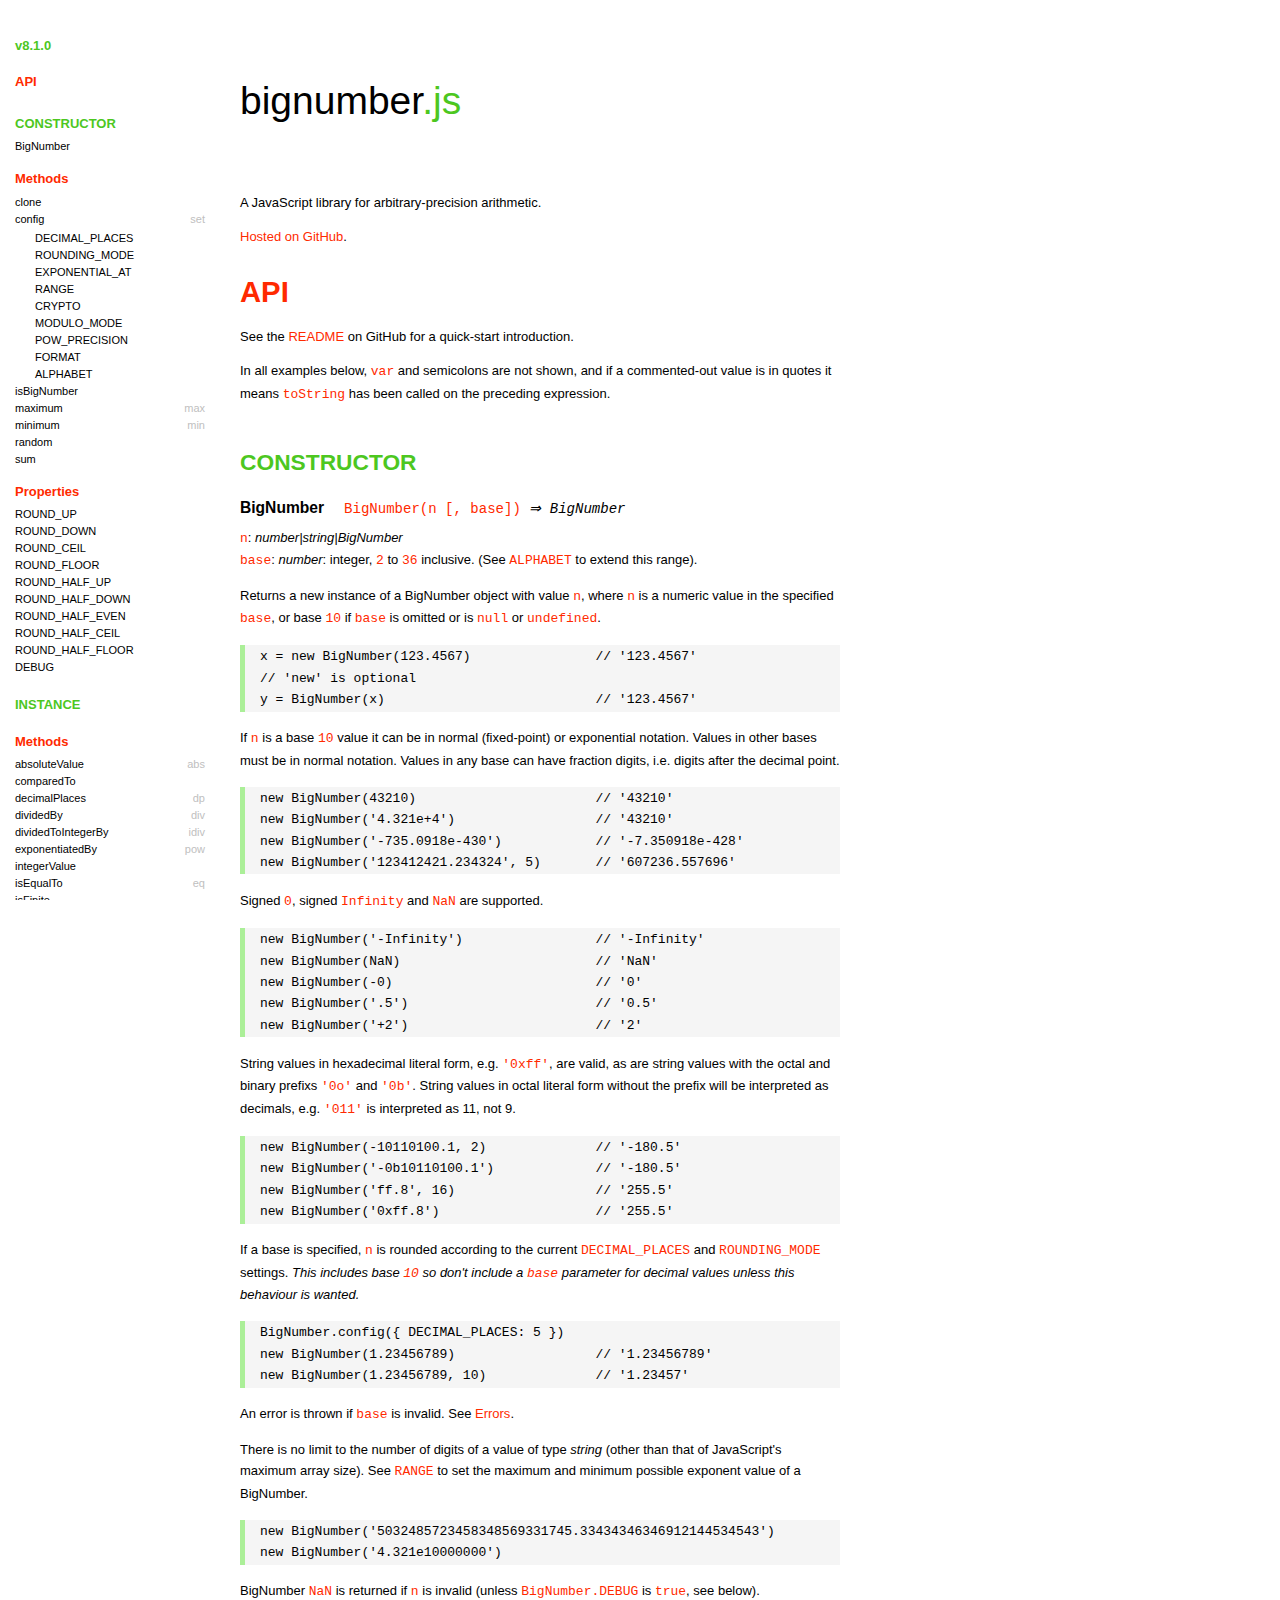
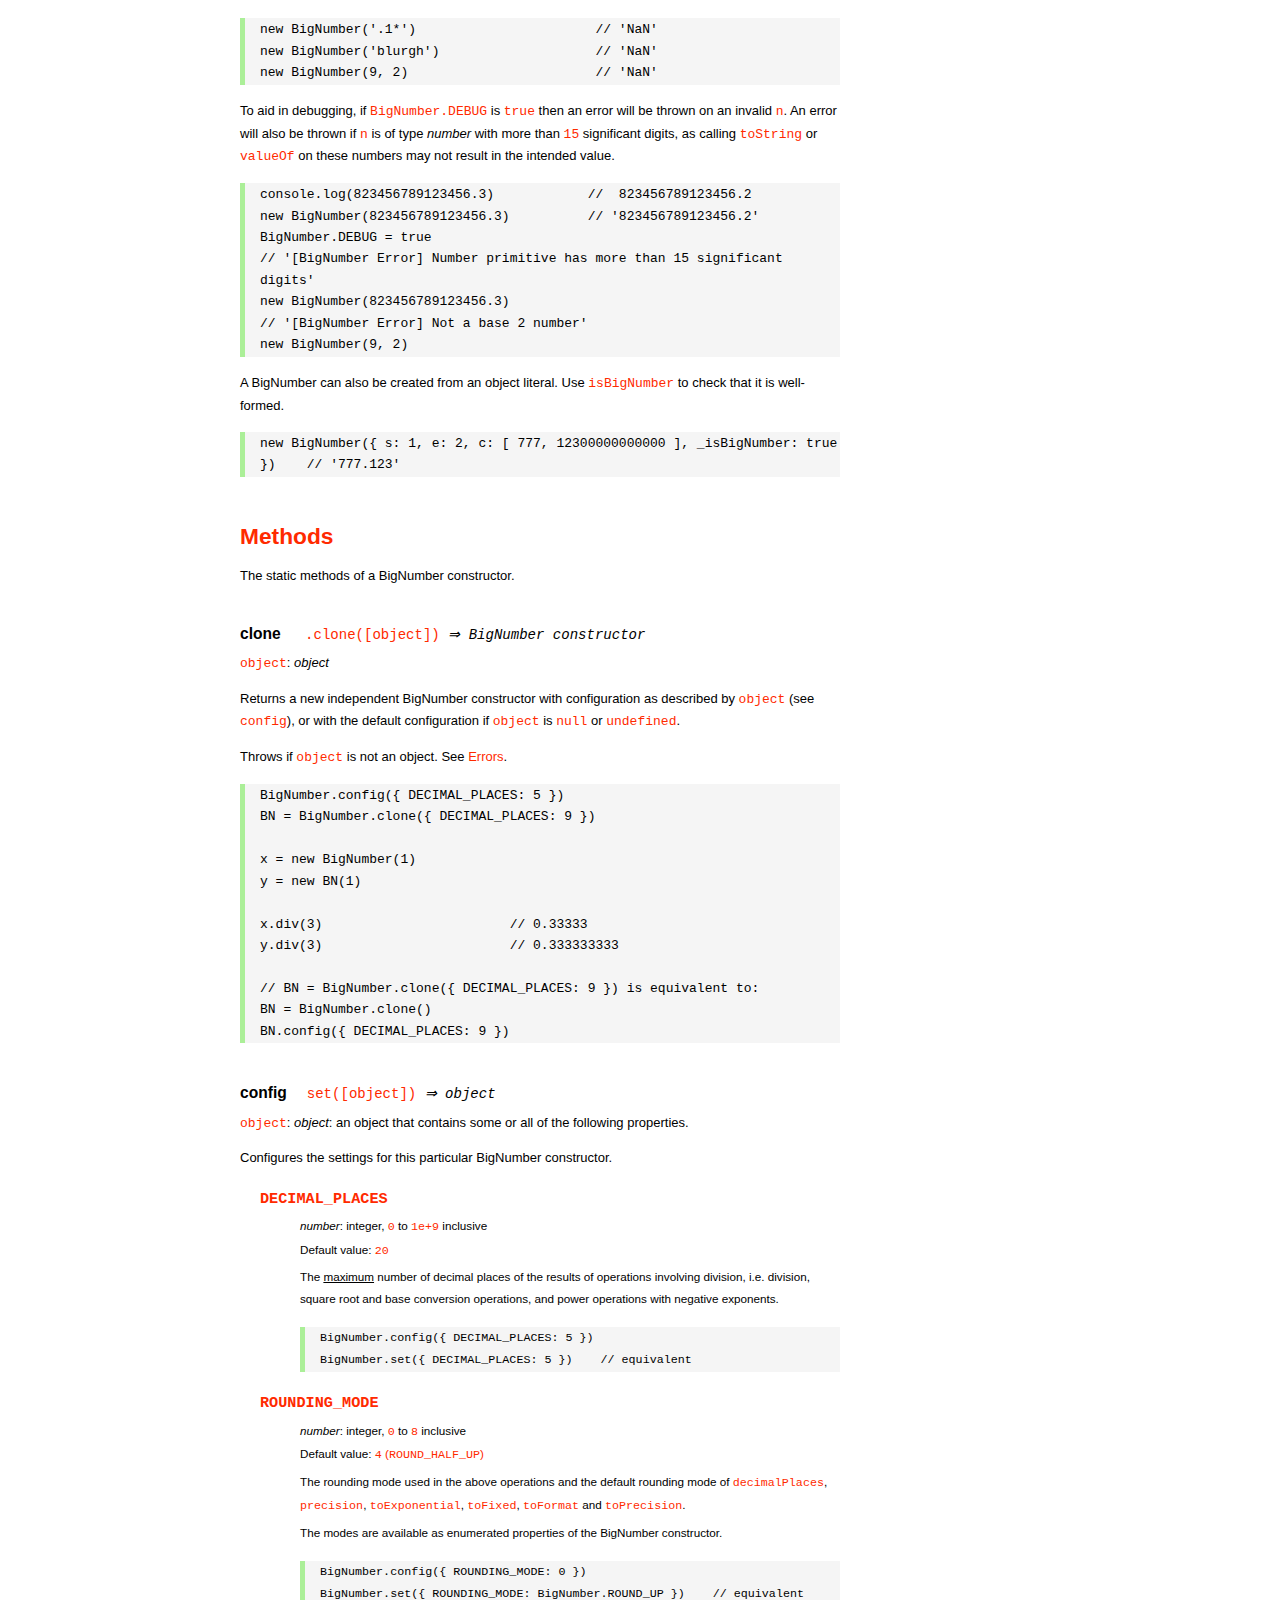
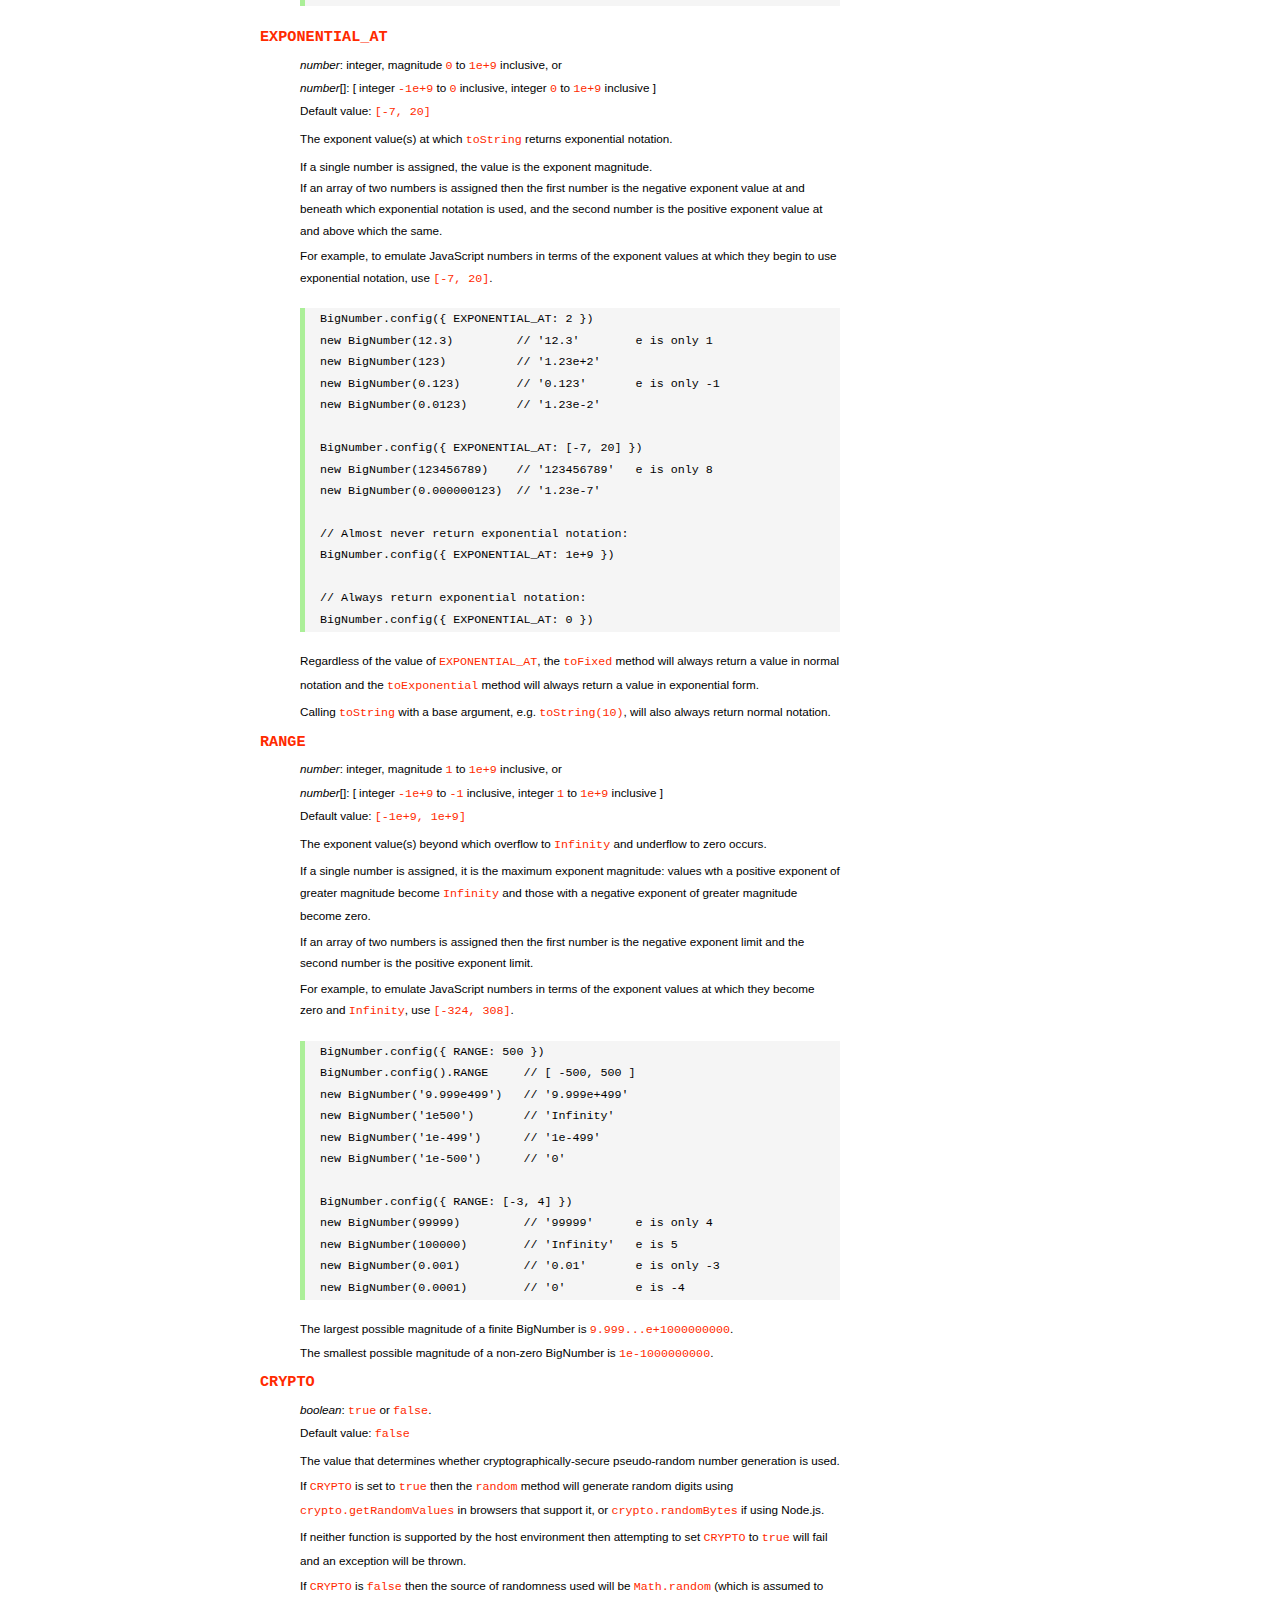
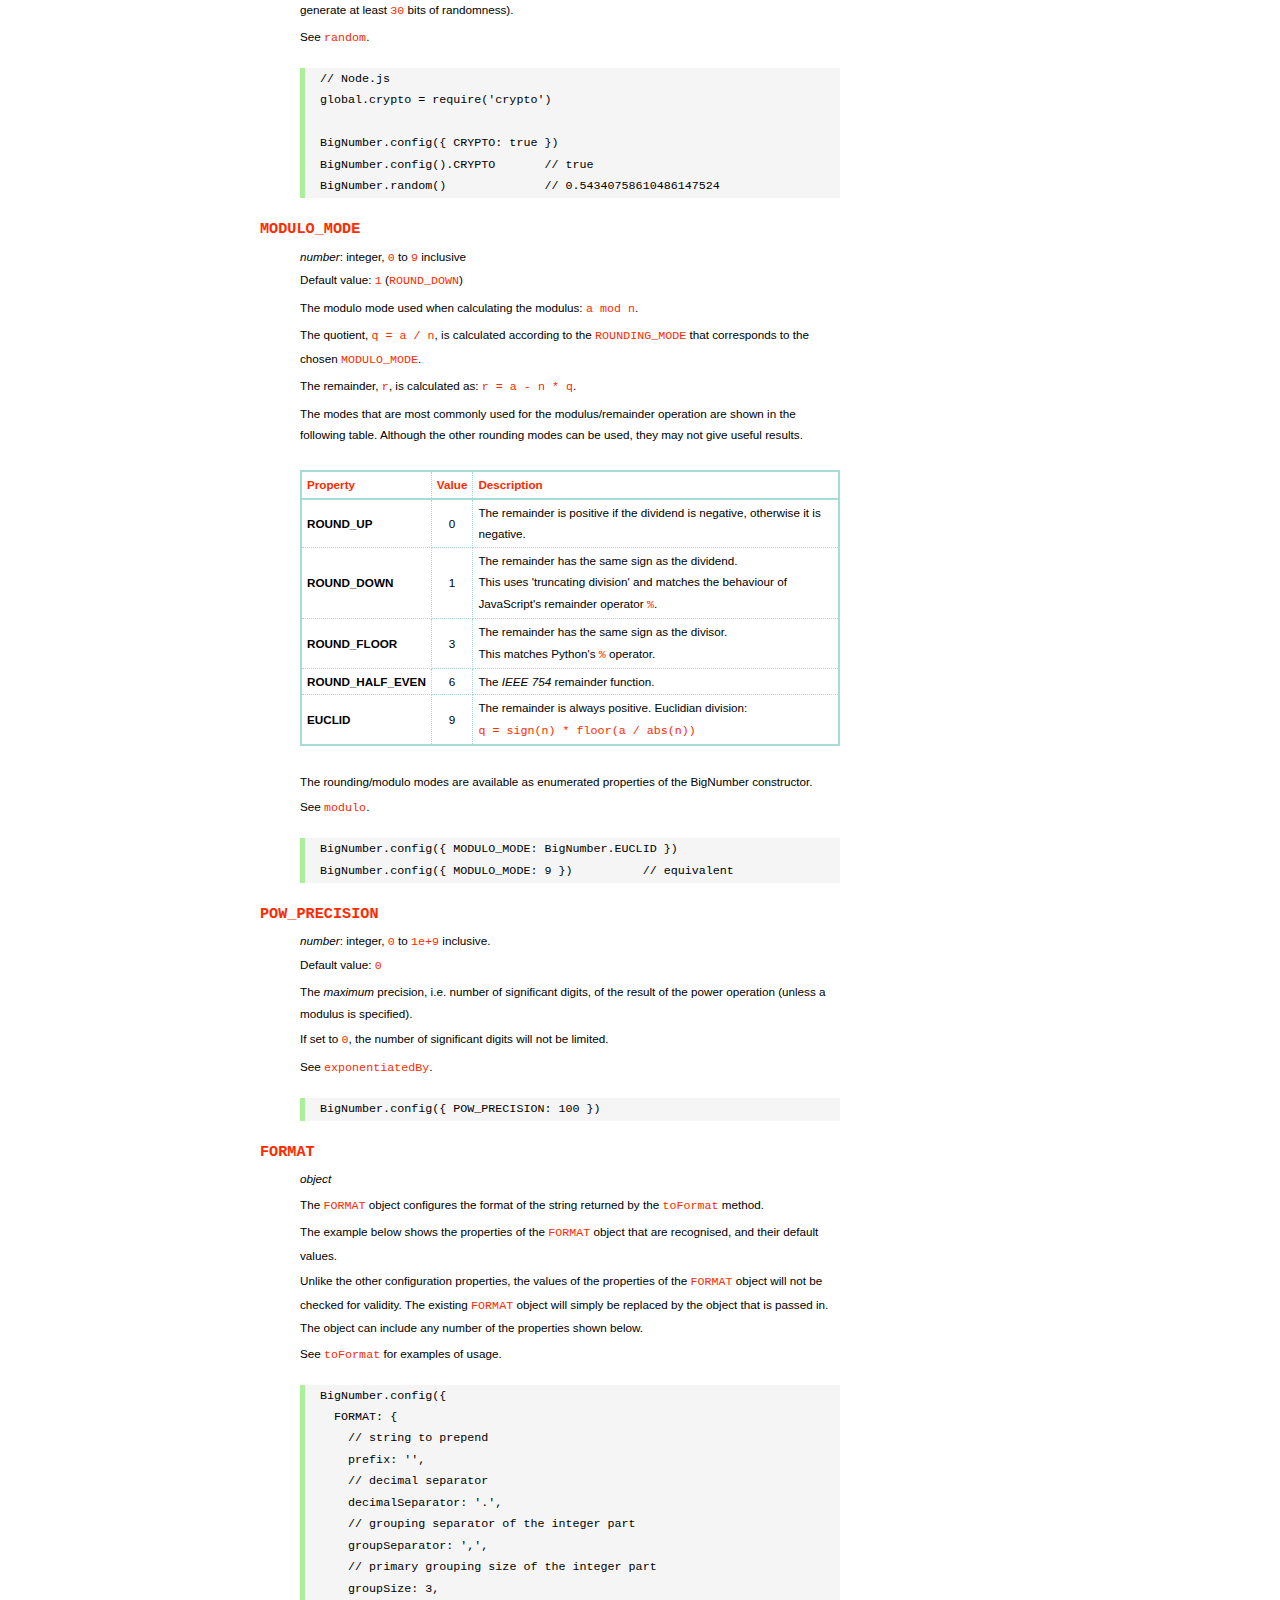
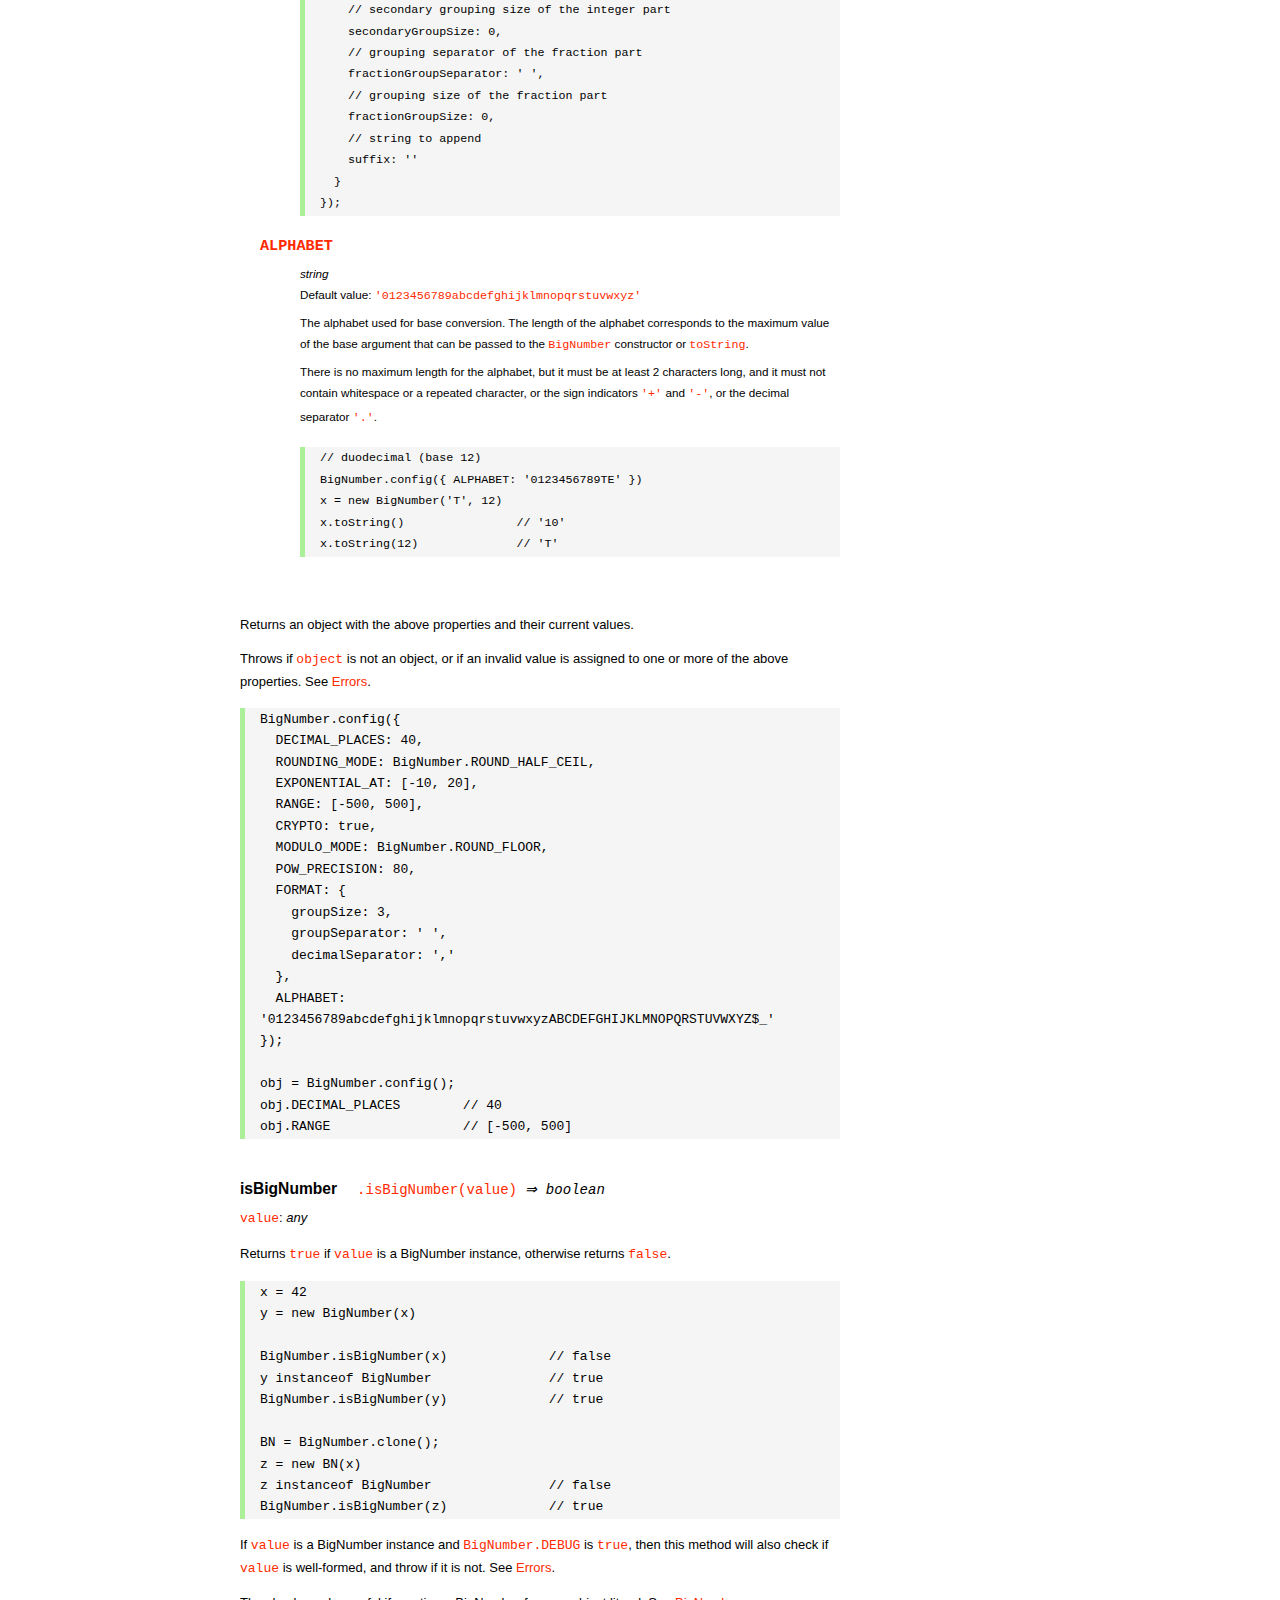
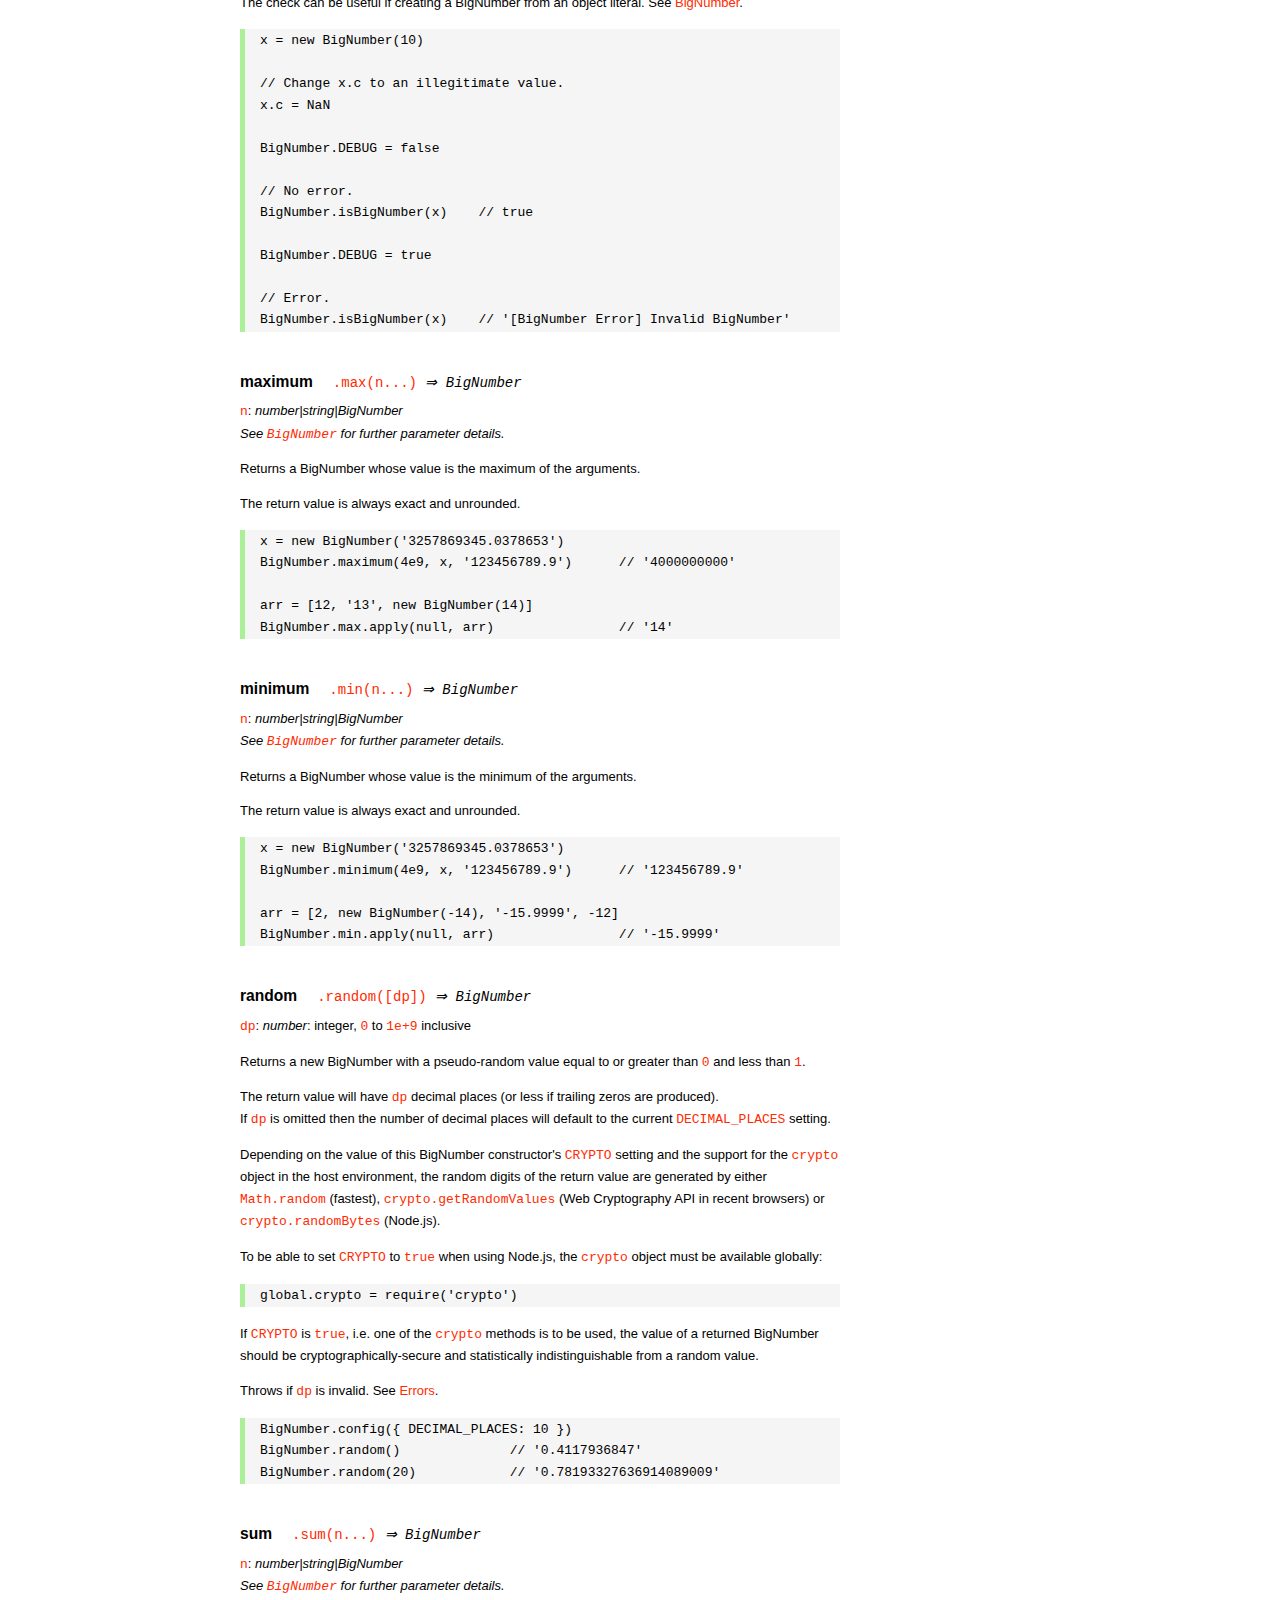
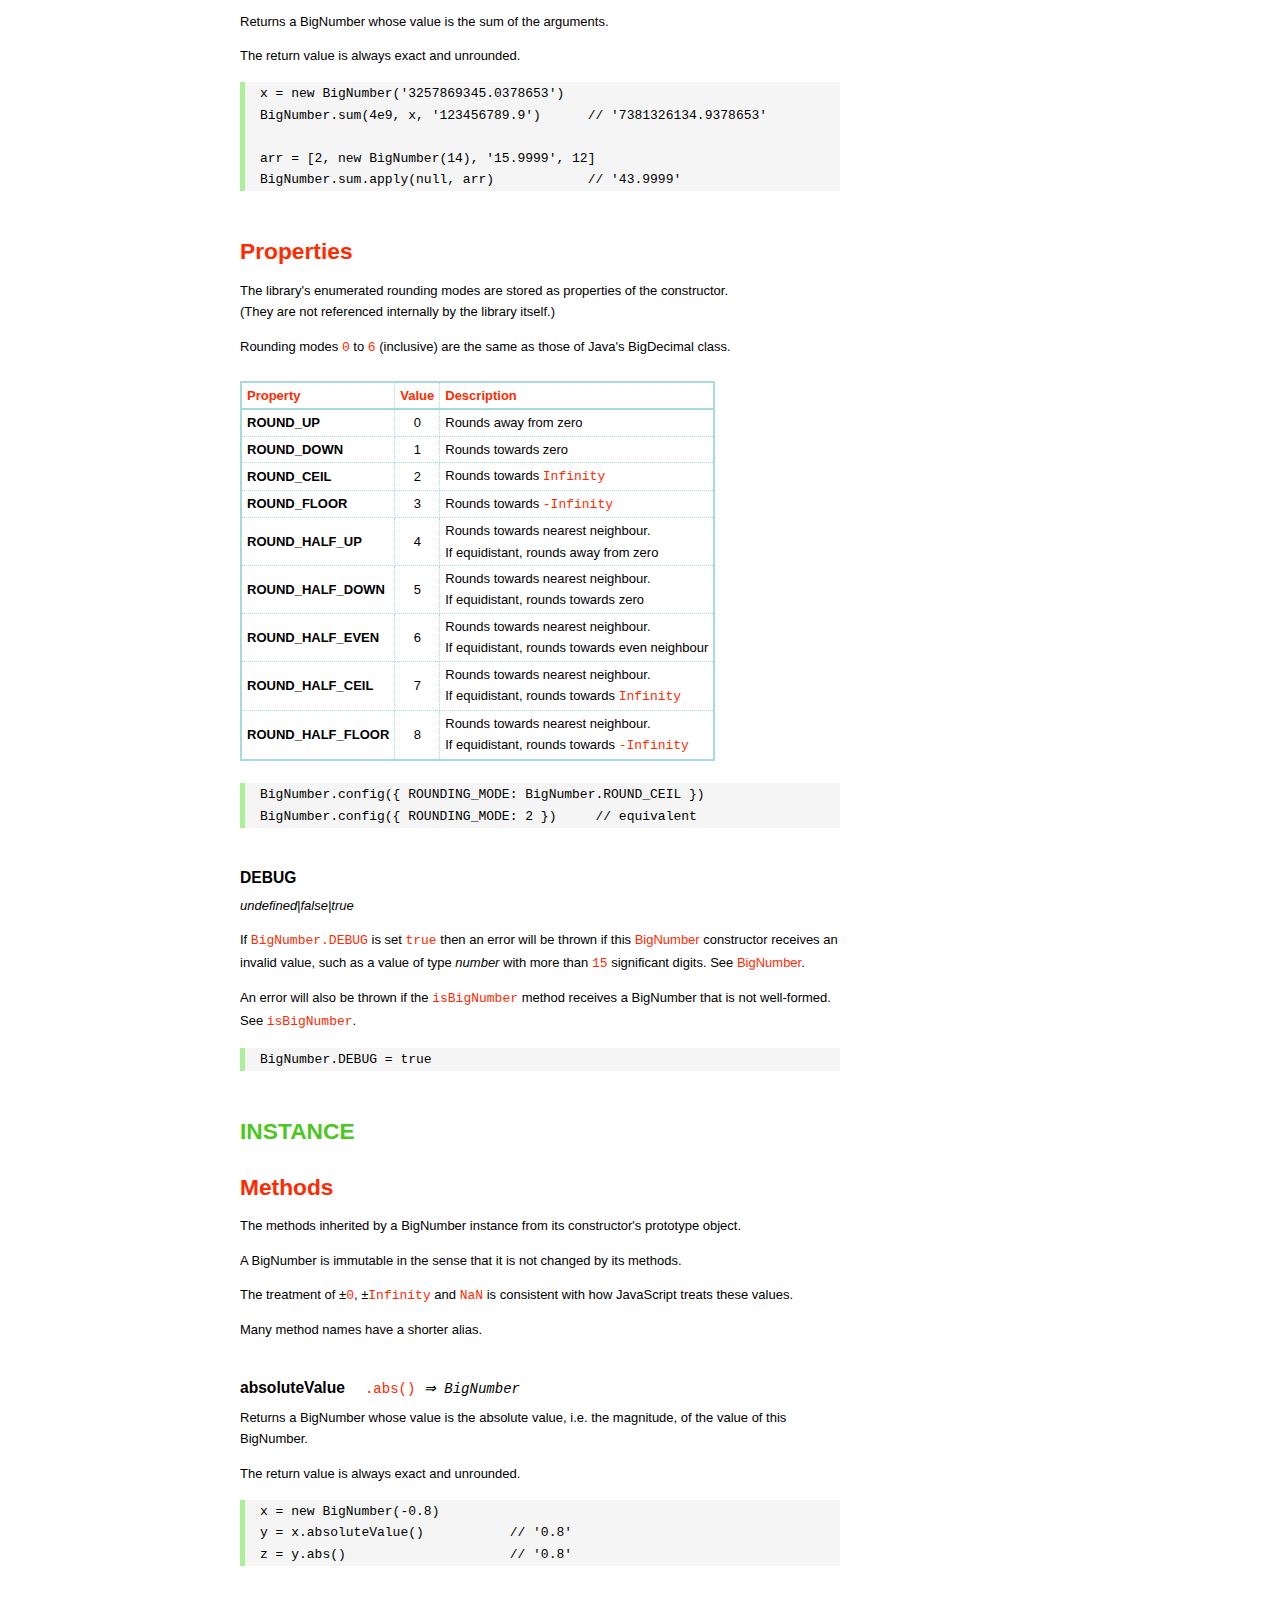
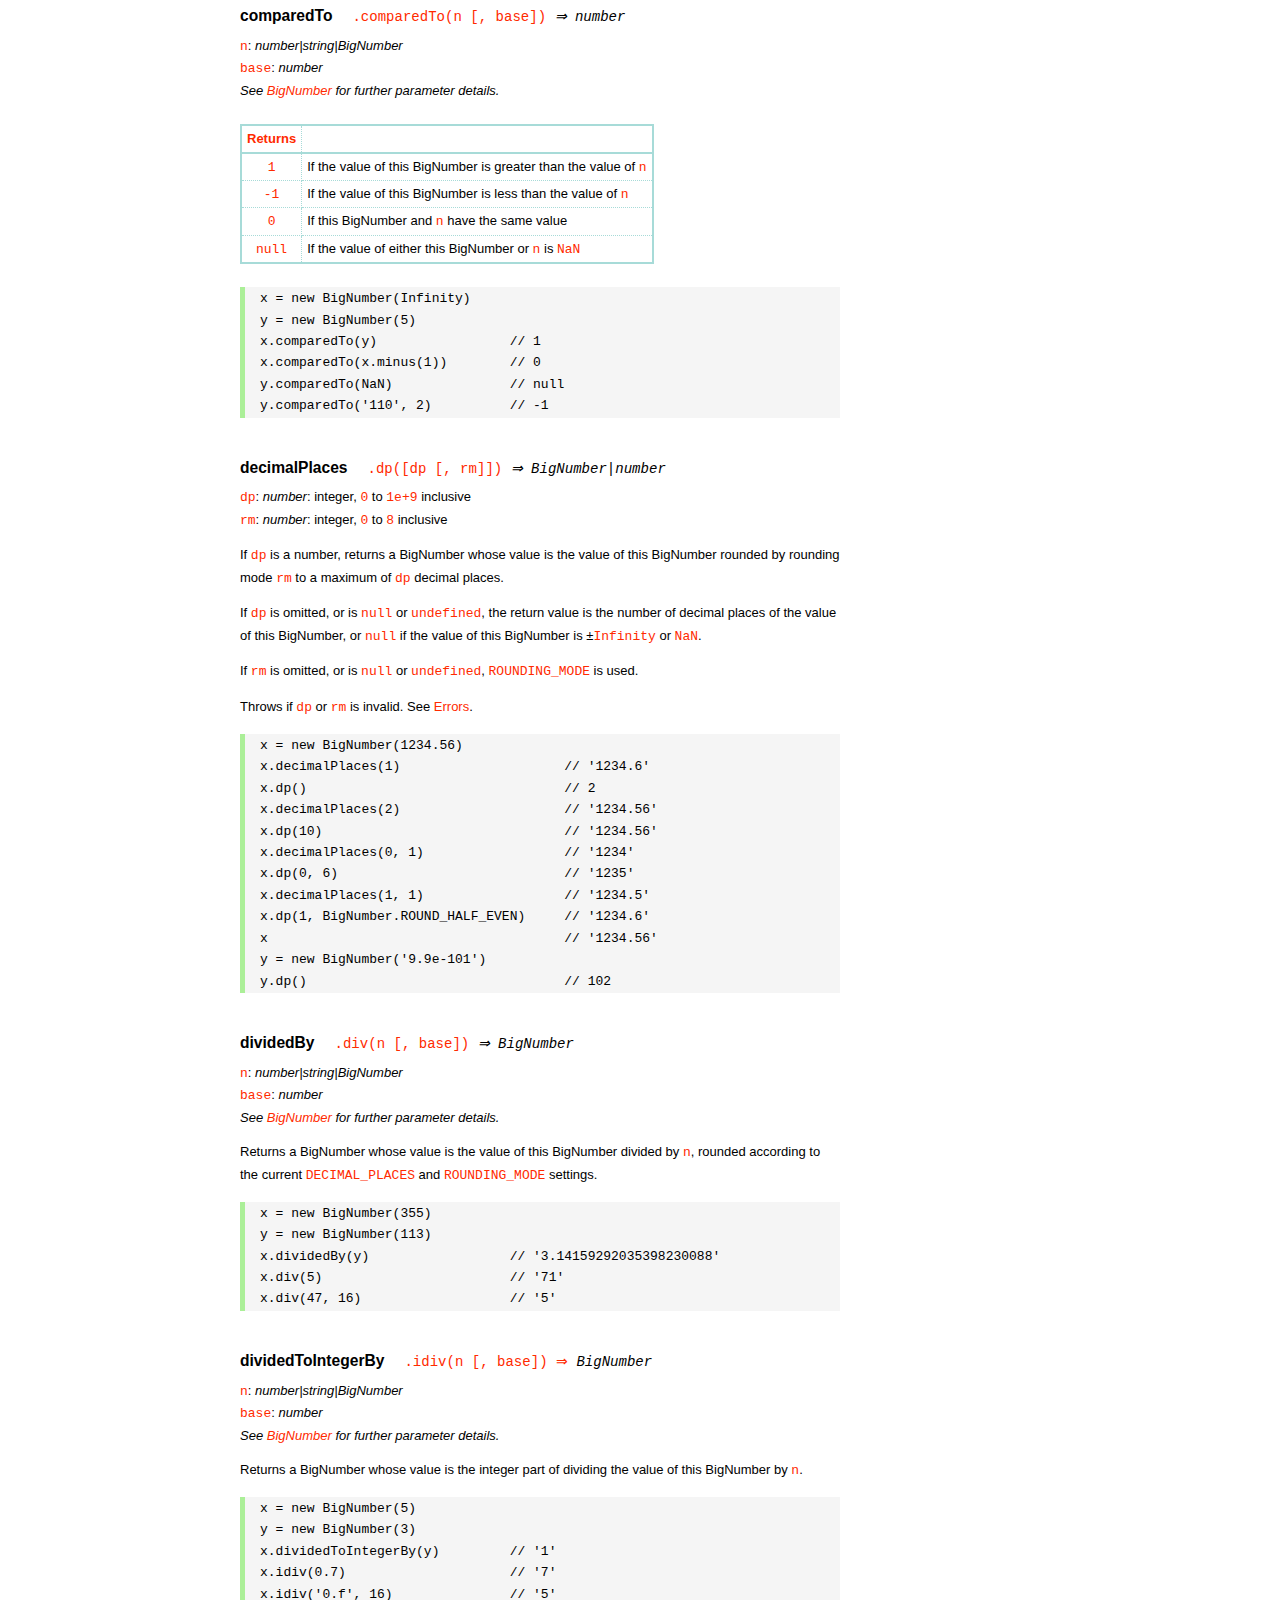
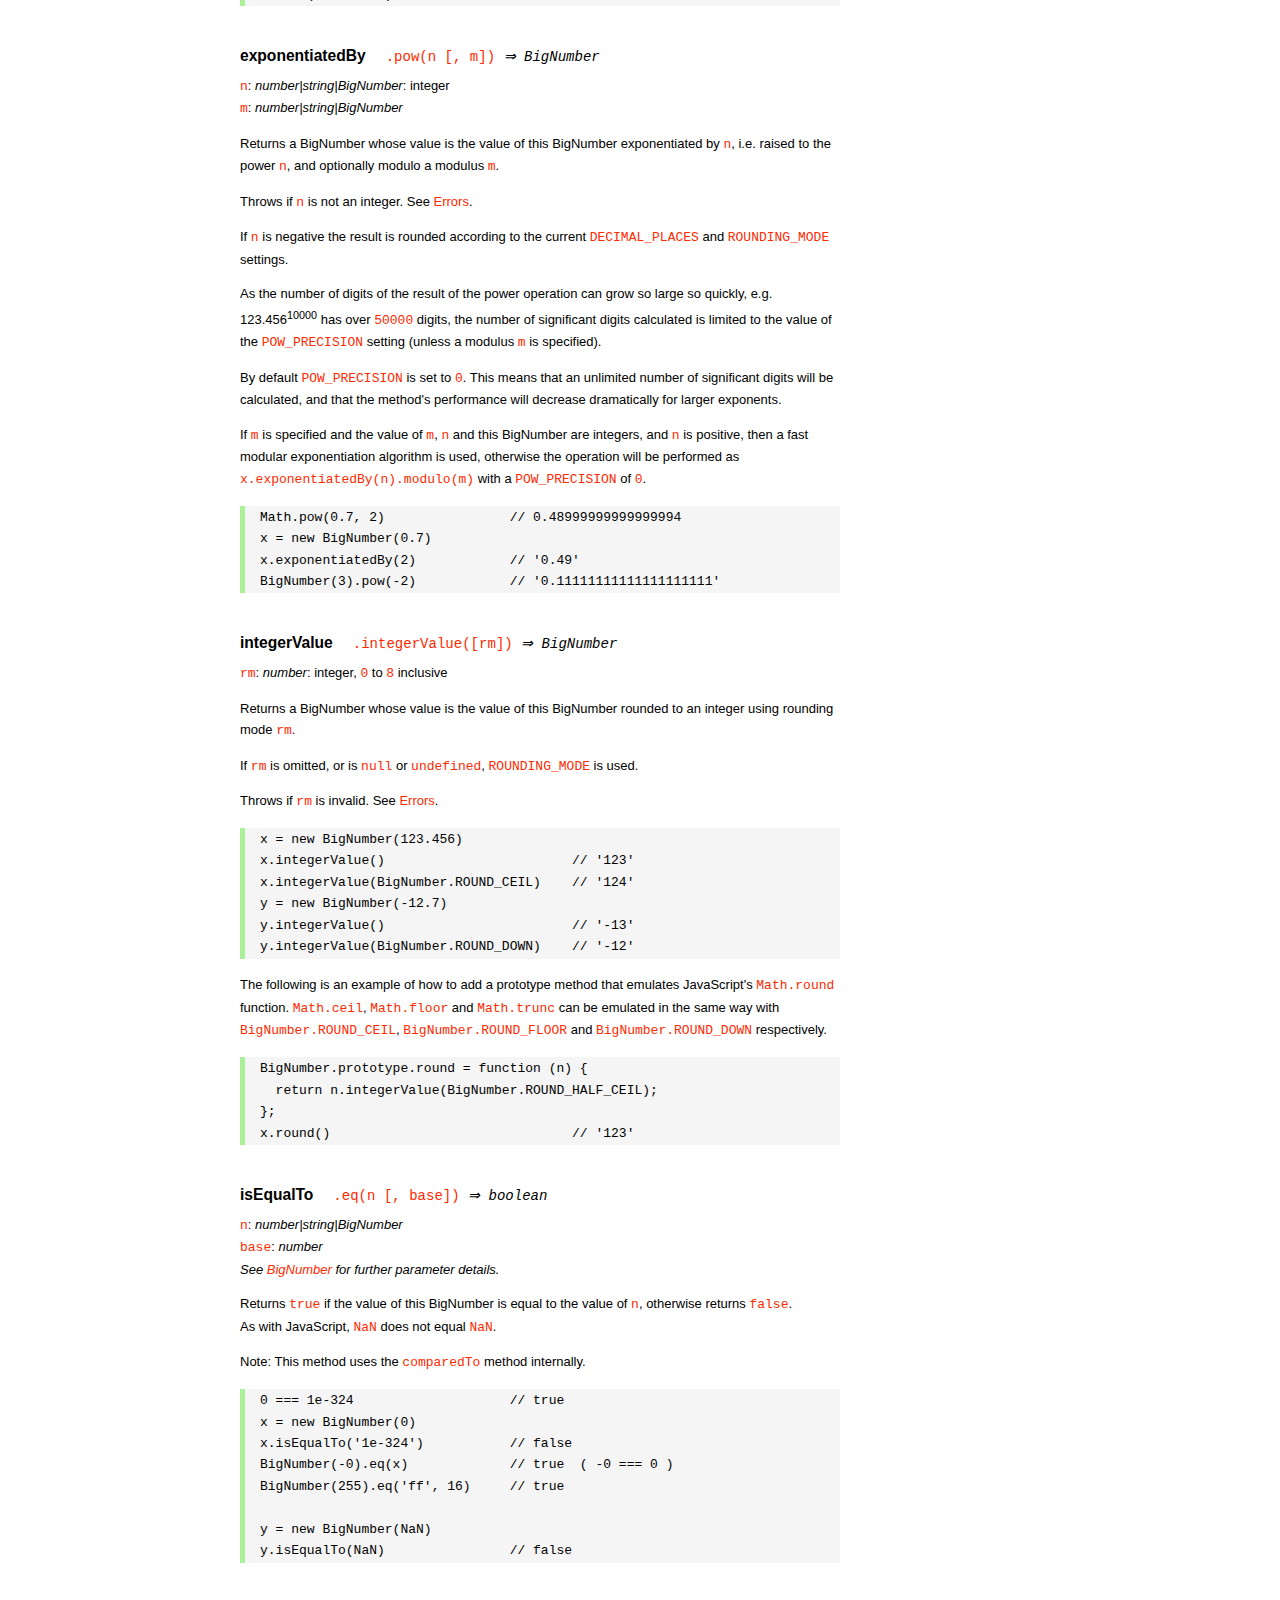
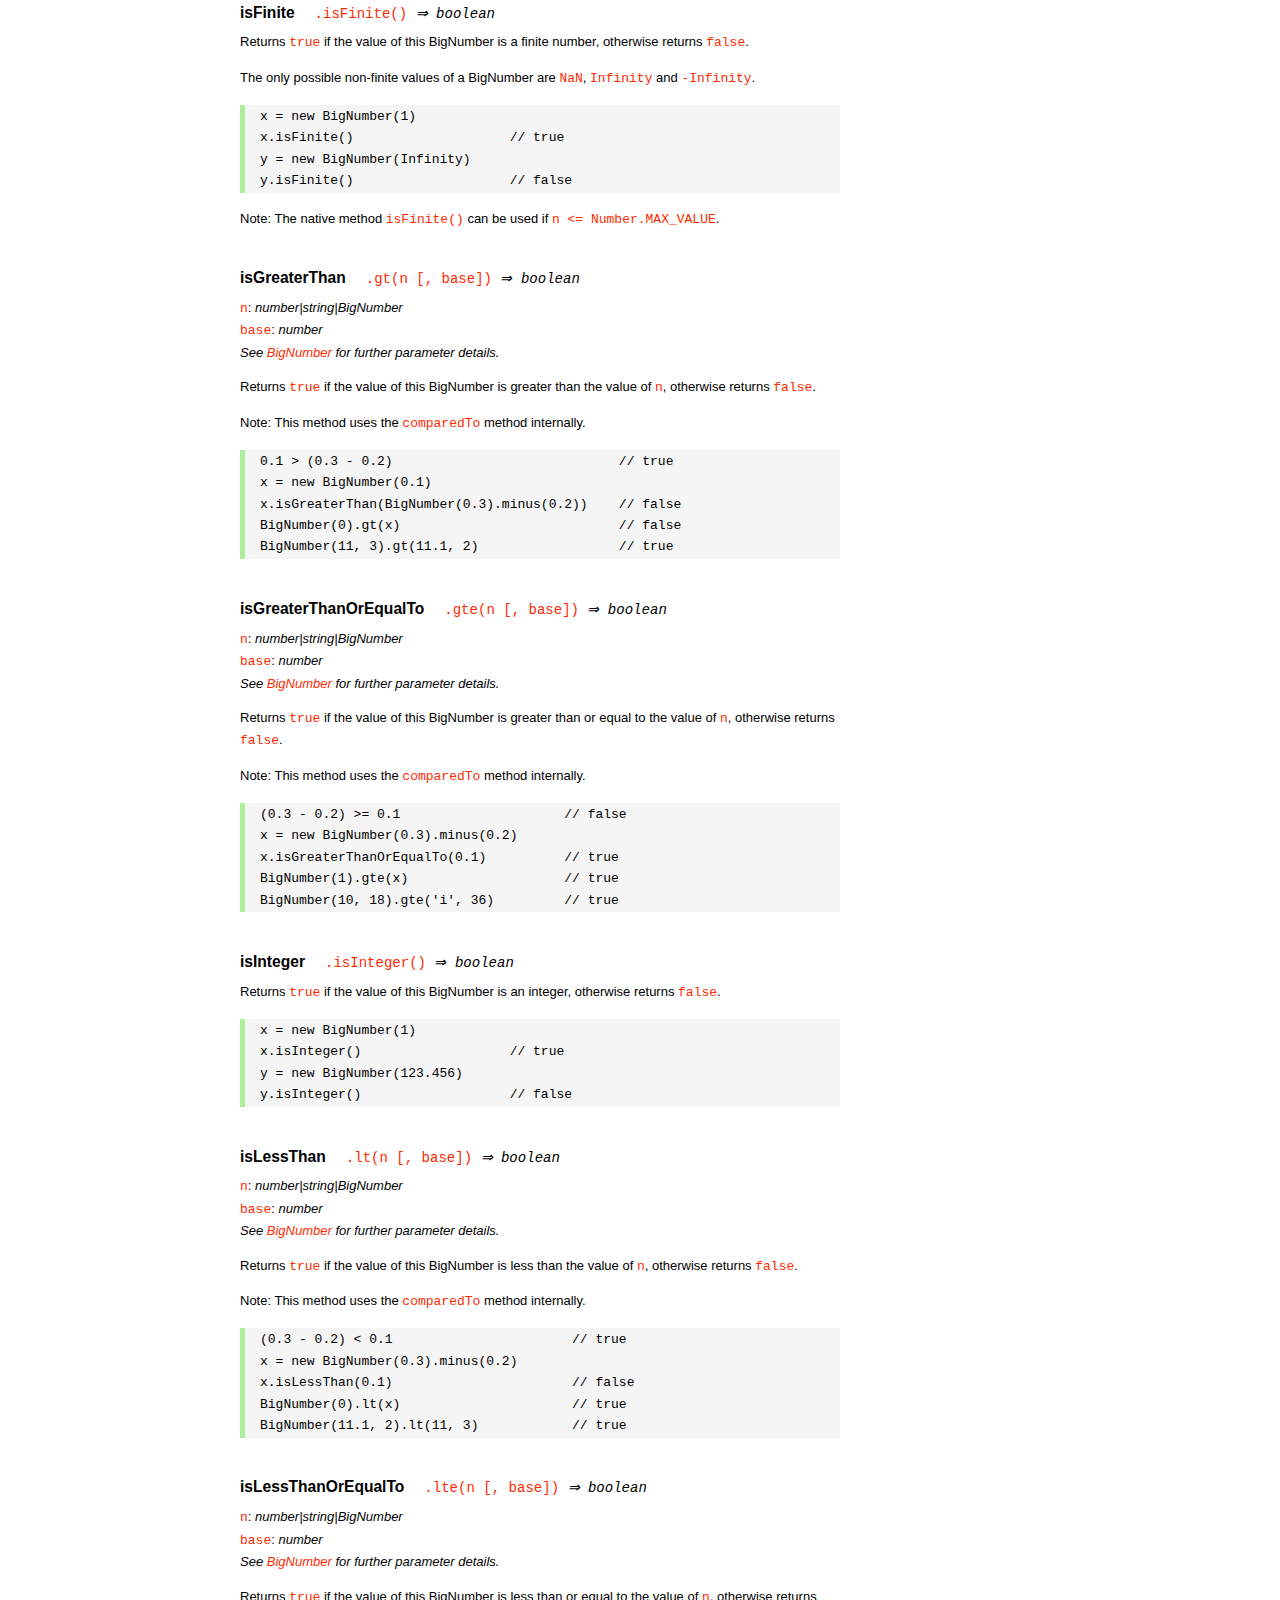
<file: API/node_modules/bignumber.js/doc/API.html>
<!DOCTYPE HTML>
<html>
<head>
<meta charset="utf-8">
<meta http-equiv="X-UA-Compatible" content="IE=edge">
<meta name="Author" content="M Mclaughlin">
<title>bignumber.js API</title>
<style>
html{font-size:100%}
body{background:#fff;font-family:"Helvetica Neue",Helvetica,Arial,sans-serif;font-size:13px;
  line-height:1.65em;min-height:100%;margin:0}
body,i{color:#000}
.nav{background:#fff;position:fixed;top:0;bottom:0;left:0;width:200px;overflow-y:auto;
  padding:15px 0 30px 15px}
div.container{width:600px;margin:50px 0 50px 240px}
p{margin:0 0 1em;width:600px}
pre,ul{margin:1em 0}
h1,h2,h3,h4,h5{margin:0;padding:1.5em 0 0}
h1,h2{padding:.75em 0}
h1{font:400 3em Verdana,sans-serif;color:#000;margin-bottom:1em}
h2{font-size:2.25em;color:#ff2a00}
h3{font-size:1.75em;color:#4dc71f}
h4{font-size:1.75em;color:#ff2a00;padding-bottom:.75em}
h5{font-size:1.2em;margin-bottom:.4em}
h6{font-size:1.1em;margin-bottom:0.8em;padding:0.5em 0}
dd{padding-top:.35em}
dt{padding-top:.5em}
b{font-weight:700}
dt b{font-size:1.3em}
a,a:visited{color:#ff2a00;text-decoration:none}
a:active,a:hover{outline:0;text-decoration:underline}
.nav a,.nav b,.nav a:visited{display:block;color:#ff2a00;font-weight:700; margin-top:15px}
.nav b{color:#4dc71f;margin-top:20px;cursor:default;width:auto}
ul{list-style-type:none;padding:0 0 0 20px}
.nav ul{line-height:14px;padding-left:0;margin:5px 0 0}
.nav ul a,.nav ul a:visited,span{display:inline;color:#000;font-family:Verdana,Geneva,sans-serif;
  font-size:11px;font-weight:400;margin:0}
.inset,ul.inset{margin-left:20px}
.inset{font-size:.9em}
.nav li{width:auto;margin:0 0 3px}
.alias{font-style:italic;margin-left:20px}
table{border-collapse:collapse;border-spacing:0;border:2px solid #a7dbd8;margin:1.75em 0;padding:0}
td,th{text-align:left;margin:0;padding:2px 5px;border:1px dotted #a7dbd8}
th{border-top:2px solid #a7dbd8;border-bottom:2px solid #a7dbd8;color:#ff2a00}
code,pre{font-family:Consolas, monaco, monospace;font-weight:400}
pre{background:#f5f5f5;white-space:pre-wrap;word-wrap:break-word;border-left:5px solid #abef98;
  padding:1px 0 1px 15px;margin:1.2em 0}
code,.nav-title{color:#ff2a00}
.end{margin-bottom:25px}
.centre{text-align:center}
.error-table{font-size:13px;width:100%}
#faq{margin:3em 0 0}
li span{float:right;margin-right:10px;color:#c0c0c0}
#js{font:inherit;color:#4dc71f}
</style>
</head>
<body>

  <div class="nav">

    <b>v8.1.0</b>

	<a class='nav-title' href="#">API</a>

    <b> CONSTRUCTOR </b>
    <ul>
      <li><a href="#bignumber">BigNumber</a></li>
    </ul>

    <a href="#methods">Methods</a>
    <ul>
      <li><a href="#clone">clone</a></li>
      <li><a href="#config" >config</a><span>set</span></li>
      <li>
        <ul class="inset">
          <li><a href="#decimal-places">DECIMAL_PLACES</a></li>
          <li><a href="#rounding-mode" >ROUNDING_MODE</a></li>
          <li><a href="#exponential-at">EXPONENTIAL_AT</a></li>
          <li><a href="#range"         >RANGE</a></li>
          <li><a href="#crypto"        >CRYPTO</a></li>
          <li><a href="#modulo-mode"   >MODULO_MODE</a></li>
          <li><a href="#pow-precision" >POW_PRECISION</a></li>
          <li><a href="#format"        >FORMAT</a></li>
          <li><a href="#alphabet"      >ALPHABET</a></li>
        </ul>
      </li>
      <li><a href="#isBigNumber">isBigNumber</a></li>
      <li><a href="#max"        >maximum</a><span>max</span></li>
      <li><a href="#min"        >minimum</a><span>min</span></li>
      <li><a href="#random"     >random</a></li>
      <li><a href="#sum"        >sum</a></li>
    </ul>

    <a href="#constructor-properties">Properties</a>
    <ul>
      <li><a href="#round-up"        >ROUND_UP</a></li>
      <li><a href="#round-down"      >ROUND_DOWN</a></li>
      <li><a href="#round-ceil"      >ROUND_CEIL</a></li>
      <li><a href="#round-floor"     >ROUND_FLOOR</a></li>
      <li><a href="#round-half-up"   >ROUND_HALF_UP</a></li>
      <li><a href="#round-half-down" >ROUND_HALF_DOWN</a></li>
      <li><a href="#round-half-even" >ROUND_HALF_EVEN</a></li>
      <li><a href="#round-half-ceil" >ROUND_HALF_CEIL</a></li>
      <li><a href="#round-half-floor">ROUND_HALF_FLOOR</a></li>
      <li><a href="#debug"           >DEBUG</a></li>
    </ul>

    <b> INSTANCE </b>

    <a href="#prototype-methods">Methods</a>
    <ul>
      <li><a href="#abs"    >absoluteValue         </a><span>abs</span>  </li>
      <li><a href="#cmp"    >comparedTo            </a>                  </li>
      <li><a href="#dp"     >decimalPlaces         </a><span>dp</span>   </li>
      <li><a href="#div"    >dividedBy             </a><span>div</span>  </li>
      <li><a href="#divInt" >dividedToIntegerBy    </a><span>idiv</span> </li>
      <li><a href="#pow"    >exponentiatedBy       </a><span>pow</span>  </li>
      <li><a href="#int"    >integerValue          </a>                  </li>
      <li><a href="#eq"     >isEqualTo             </a><span>eq</span>   </li>
      <li><a href="#isF"    >isFinite              </a>                  </li>
      <li><a href="#gt"     >isGreaterThan         </a><span>gt</span>   </li>
      <li><a href="#gte"    >isGreaterThanOrEqualTo</a><span>gte</span>  </li>
      <li><a href="#isInt"  >isInteger             </a>                  </li>
      <li><a href="#lt"     >isLessThan            </a><span>lt</span>   </li>
      <li><a href="#lte"    >isLessThanOrEqualTo   </a><span>lte</span>  </li>
      <li><a href="#isNaN"  >isNaN                 </a>                  </li>
      <li><a href="#isNeg"  >isNegative            </a>                  </li>
      <li><a href="#isPos"  >isPositive            </a>                  </li>
      <li><a href="#isZ"    >isZero                </a>                  </li>
      <li><a href="#minus"  >minus                 </a>                  </li>
      <li><a href="#mod"    >modulo                </a><span>mod</span>  </li>
      <li><a href="#times"  >multipliedBy          </a><span>times</span></li>
      <li><a href="#neg"    >negated               </a>                  </li>
      <li><a href="#plus"   >plus                  </a>                  </li>
      <li><a href="#sd"     >precision             </a><span>sd</span>   </li>
      <li><a href="#shift"  >shiftedBy             </a>                  </li>
      <li><a href="#sqrt"   >squareRoot            </a><span>sqrt</span> </li>
      <li><a href="#toE"    >toExponential         </a>                  </li>
      <li><a href="#toFix"  >toFixed               </a>                  </li>
      <li><a href="#toFor"  >toFormat              </a>                  </li>
      <li><a href="#toFr"   >toFraction            </a>                  </li>
      <li><a href="#toJSON" >toJSON                </a>                  </li>
      <li><a href="#toN"    >toNumber              </a>                  </li>
      <li><a href="#toP"    >toPrecision           </a>                  </li>
      <li><a href="#toS"    >toString              </a>                  </li>
      <li><a href="#valueOf">valueOf               </a>                  </li>
    </ul>

    <a href="#instance-properties">Properties</a>
    <ul>
      <li><a href="#coefficient">c: coefficient</a></li>
      <li><a href="#exponent"   >e: exponent</a></li>
      <li><a href="#sign"       >s: sign</a></li>
    </ul>

    <a href="#zero-nan-infinity">Zero, NaN &amp; Infinity</a>
    <a href="#Errors">Errors</a>
    <a href="#type-coercion">Type coercion</a>
    <a class='end' href="#faq">FAQ</a>

  </div>

  <div class="container">

    <h1>bignumber<span id='js'>.js</span></h1>

    <p>A JavaScript library for arbitrary-precision arithmetic.</p>
    <p><a href="https://github.com/MikeMcl/bignumber.js">Hosted on GitHub</a>. </p>

    <h2>API</h2>

    <p>
      See the <a href='https://github.com/MikeMcl/bignumber.js'>README</a> on GitHub for a
      quick-start introduction.
    </p>
    <p>
      In all examples below, <code>var</code> and semicolons are not shown, and if a commented-out
      value is in quotes it means <code>toString</code> has been called on the preceding expression.
    </p>


    <h3>CONSTRUCTOR</h3>


    <h5 id="bignumber">
      BigNumber<code class='inset'>BigNumber(n [, base]) <i>&rArr; BigNumber</i></code>
    </h5>
    <p>
      <code>n</code>: <i>number|string|BigNumber</i><br />
      <code>base</code>: <i>number</i>: integer, <code>2</code> to <code>36</code> inclusive. (See
      <a href='#alphabet'><code>ALPHABET</code></a> to extend this range).
    </p>
    <p>
      Returns a new instance of a BigNumber object with value <code>n</code>, where <code>n</code>
      is a numeric value in the specified <code>base</code>, or base <code>10</code> if
      <code>base</code> is omitted or is <code>null</code> or <code>undefined</code>.
    </p>
    <pre>
x = new BigNumber(123.4567)                // '123.4567'
// 'new' is optional
y = BigNumber(x)                           // '123.4567'</pre>
    <p>
      If <code>n</code> is a base <code>10</code> value it can be in normal (fixed-point) or
      exponential notation. Values in other bases must be in normal notation. Values in any base can
      have fraction digits, i.e. digits after the decimal point.
    </p>
    <pre>
new BigNumber(43210)                       // '43210'
new BigNumber('4.321e+4')                  // '43210'
new BigNumber('-735.0918e-430')            // '-7.350918e-428'
new BigNumber('123412421.234324', 5)       // '607236.557696'</pre>
    <p>
      Signed <code>0</code>, signed <code>Infinity</code> and <code>NaN</code> are supported.
    </p>
    <pre>
new BigNumber('-Infinity')                 // '-Infinity'
new BigNumber(NaN)                         // 'NaN'
new BigNumber(-0)                          // '0'
new BigNumber('.5')                        // '0.5'
new BigNumber('+2')                        // '2'</pre>
    <p>
      String values in hexadecimal literal form, e.g. <code>'0xff'</code>, are valid, as are
      string values with the octal and binary prefixs <code>'0o'</code> and <code>'0b'</code>.
      String values in octal literal form without the prefix will be interpreted as
      decimals, e.g. <code>'011'</code> is interpreted as 11, not 9.
    </p>
    <pre>
new BigNumber(-10110100.1, 2)              // '-180.5'
new BigNumber('-0b10110100.1')             // '-180.5'
new BigNumber('ff.8', 16)                  // '255.5'
new BigNumber('0xff.8')                    // '255.5'</pre>
    <p>
      If a base is specified, <code>n</code> is rounded according to the current
      <a href='#decimal-places'><code>DECIMAL_PLACES</code></a> and
      <a href='#rounding-mode'><code>ROUNDING_MODE</code></a> settings. <em>This includes base
      <code>10</code> so don't include a <code>base</code> parameter for decimal values unless
      this behaviour is wanted.</em>
    </p>
    <pre>BigNumber.config({ DECIMAL_PLACES: 5 })
new BigNumber(1.23456789)                  // '1.23456789'
new BigNumber(1.23456789, 10)              // '1.23457'</pre>
    <p>An error is thrown if <code>base</code> is invalid. See <a href='#Errors'>Errors</a>.</p>
    <p>
      There is no limit to the number of digits of a value of type <em>string</em> (other than
      that of JavaScript's maximum array size). See <a href='#range'><code>RANGE</code></a> to set
      the maximum and minimum possible exponent value of a BigNumber.
    </p>
    <pre>
new BigNumber('5032485723458348569331745.33434346346912144534543')
new BigNumber('4.321e10000000')</pre>
    <p>BigNumber <code>NaN</code> is returned if <code>n</code> is invalid
    (unless <code>BigNumber.DEBUG</code> is <code>true</code>, see below).</p>
    <pre>
new BigNumber('.1*')                       // 'NaN'
new BigNumber('blurgh')                    // 'NaN'
new BigNumber(9, 2)                        // 'NaN'</pre>
    <p>
      To aid in debugging, if <code>BigNumber.DEBUG</code> is <code>true</code> then an error will
      be thrown on an invalid <code>n</code>. An error will also be thrown if <code>n</code> is of
      type <em>number</em> with more than <code>15</code> significant digits, as calling
      <code><a href='#toS'>toString</a></code> or <code><a href='#valueOf'>valueOf</a></code> on
      these numbers may not result in the intended value.
    </p>
      <pre>
console.log(823456789123456.3)            //  823456789123456.2
new BigNumber(823456789123456.3)          // '823456789123456.2'
BigNumber.DEBUG = true
// '[BigNumber Error] Number primitive has more than 15 significant digits'
new BigNumber(823456789123456.3)
// '[BigNumber Error] Not a base 2 number'
new BigNumber(9, 2)</pre>
    <p>
      A BigNumber can also be created from an object literal.
      Use <code><a href='#isBigNumber'>isBigNumber</a></code> to check that it is well-formed.
    </p>
    <pre>new BigNumber({ s: 1, e: 2, c: [ 777, 12300000000000 ], _isBigNumber: true })    // '777.123'</pre>




    <h4 id="methods">Methods</h4>
     <p>The static methods of a BigNumber constructor.</p>




    <h5 id="clone">clone
      <code class='inset'>.clone([object]) <i>&rArr; BigNumber constructor</i></code>
    </h5>
    <p><code>object</code>: <i>object</i></p>
    <p>
      Returns a new independent BigNumber constructor with configuration as described by
      <code>object</code> (see <a href='#config'><code>config</code></a>), or with the default
      configuration if <code>object</code> is <code>null</code> or <code>undefined</code>.
    </p>
    <p>
      Throws if <code>object</code> is not an object. See <a href='#Errors'>Errors</a>.
    </p>
    <pre>BigNumber.config({ DECIMAL_PLACES: 5 })
BN = BigNumber.clone({ DECIMAL_PLACES: 9 })

x = new BigNumber(1)
y = new BN(1)

x.div(3)                        // 0.33333
y.div(3)                        // 0.333333333

// BN = BigNumber.clone({ DECIMAL_PLACES: 9 }) is equivalent to:
BN = BigNumber.clone()
BN.config({ DECIMAL_PLACES: 9 })</pre>



    <h5 id="config">config<code class='inset'>set([object]) <i>&rArr; object</i></code></h5>
    <p>
      <code>object</code>: <i>object</i>: an object that contains some or all of the following
      properties.
    </p>
    <p>Configures the settings for this particular BigNumber constructor.</p>

    <dl class='inset'>
      <dt id="decimal-places"><code><b>DECIMAL_PLACES</b></code></dt>
      <dd>
        <i>number</i>: integer, <code>0</code> to <code>1e+9</code> inclusive<br />
        Default value: <code>20</code>
      </dd>
      <dd>
        The <u>maximum</u> number of decimal places of the results of operations involving
        division, i.e. division, square root and base conversion operations, and power
        operations with negative exponents.<br />
      </dd>
      <dd>
      <pre>BigNumber.config({ DECIMAL_PLACES: 5 })
BigNumber.set({ DECIMAL_PLACES: 5 })    // equivalent</pre>
      </dd>



      <dt id="rounding-mode"><code><b>ROUNDING_MODE</b></code></dt>
      <dd>
        <i>number</i>: integer, <code>0</code> to <code>8</code> inclusive<br />
        Default value: <code>4</code> <a href="#round-half-up">(<code>ROUND_HALF_UP</code>)</a>
      </dd>
      <dd>
        The rounding mode used in the above operations and the default rounding mode of
        <a href='#dp'><code>decimalPlaces</code></a>,
        <a href='#sd'><code>precision</code></a>,
        <a href='#toE'><code>toExponential</code></a>,
        <a href='#toFix'><code>toFixed</code></a>,
        <a href='#toFor'><code>toFormat</code></a> and
        <a href='#toP'><code>toPrecision</code></a>.
      </dd>
      <dd>The modes are available as enumerated properties of the BigNumber constructor.</dd>
       <dd>
      <pre>BigNumber.config({ ROUNDING_MODE: 0 })
BigNumber.set({ ROUNDING_MODE: BigNumber.ROUND_UP })    // equivalent</pre>
        </dd>



      <dt id="exponential-at"><code><b>EXPONENTIAL_AT</b></code></dt>
      <dd>
        <i>number</i>: integer, magnitude <code>0</code> to <code>1e+9</code> inclusive, or
        <br />
        <i>number</i>[]: [ integer <code>-1e+9</code> to <code>0</code> inclusive, integer
        <code>0</code> to <code>1e+9</code> inclusive ]<br />
        Default value: <code>[-7, 20]</code>
      </dd>
      <dd>
        The exponent value(s) at which <code>toString</code> returns exponential notation.
      </dd>
      <dd>
        If a single number is assigned, the value is the exponent magnitude.<br />
        If an array of two numbers is assigned then the first number is the negative exponent
        value at and beneath which exponential notation is used, and the second number is the
        positive exponent value at and above which the same.
      </dd>
      <dd>
        For example, to emulate JavaScript numbers in terms of the exponent values at which they
        begin to use exponential notation, use <code>[-7, 20]</code>.
      </dd>
      <dd>
      <pre>BigNumber.config({ EXPONENTIAL_AT: 2 })
new BigNumber(12.3)         // '12.3'        e is only 1
new BigNumber(123)          // '1.23e+2'
new BigNumber(0.123)        // '0.123'       e is only -1
new BigNumber(0.0123)       // '1.23e-2'

BigNumber.config({ EXPONENTIAL_AT: [-7, 20] })
new BigNumber(123456789)    // '123456789'   e is only 8
new BigNumber(0.000000123)  // '1.23e-7'

// Almost never return exponential notation:
BigNumber.config({ EXPONENTIAL_AT: 1e+9 })

// Always return exponential notation:
BigNumber.config({ EXPONENTIAL_AT: 0 })</pre>
      </dd>
      <dd>
        Regardless of the value of <code>EXPONENTIAL_AT</code>, the <code>toFixed</code> method
        will always return a value in normal notation and the <code>toExponential</code> method
        will always return a value in exponential form.
      </dd>
      <dd>
        Calling <code>toString</code> with a base argument, e.g. <code>toString(10)</code>, will
        also always return normal notation.
      </dd>



      <dt id="range"><code><b>RANGE</b></code></dt>
      <dd>
        <i>number</i>: integer, magnitude <code>1</code> to <code>1e+9</code> inclusive, or
        <br />
        <i>number</i>[]: [ integer <code>-1e+9</code> to <code>-1</code> inclusive, integer
        <code>1</code> to <code>1e+9</code> inclusive ]<br />
        Default value: <code>[-1e+9, 1e+9]</code>
      </dd>
      <dd>
        The exponent value(s) beyond which overflow to <code>Infinity</code> and underflow to
        zero occurs.
      </dd>
      <dd>
        If a single number is assigned, it is the maximum exponent magnitude: values wth a
        positive exponent of greater magnitude become <code>Infinity</code> and those with a
        negative exponent of greater magnitude become zero.
      <dd>
        If an array of two numbers is assigned then the first number is the negative exponent
        limit and the second number is the positive exponent limit.
      </dd>
      <dd>
        For example, to emulate JavaScript numbers in terms of the exponent values at which they
        become zero and <code>Infinity</code>, use <code>[-324, 308]</code>.
      </dd>
      <dd>
      <pre>BigNumber.config({ RANGE: 500 })
BigNumber.config().RANGE     // [ -500, 500 ]
new BigNumber('9.999e499')   // '9.999e+499'
new BigNumber('1e500')       // 'Infinity'
new BigNumber('1e-499')      // '1e-499'
new BigNumber('1e-500')      // '0'

BigNumber.config({ RANGE: [-3, 4] })
new BigNumber(99999)         // '99999'      e is only 4
new BigNumber(100000)        // 'Infinity'   e is 5
new BigNumber(0.001)         // '0.01'       e is only -3
new BigNumber(0.0001)        // '0'          e is -4</pre>
      </dd>
      <dd>
        The largest possible magnitude of a finite BigNumber is
        <code>9.999...e+1000000000</code>.<br />
        The smallest possible magnitude of a non-zero BigNumber is <code>1e-1000000000</code>.
      </dd>



      <dt id="crypto"><code><b>CRYPTO</b></code></dt>
      <dd>
        <i>boolean</i>: <code>true</code> or <code>false</code>.<br />
        Default value: <code>false</code>
      </dd>
      <dd>
        The value that determines whether cryptographically-secure pseudo-random number
        generation is used.
      </dd>
      <dd>
        If <code>CRYPTO</code> is set to <code>true</code> then the
        <a href='#random'><code>random</code></a> method will generate random digits using
        <code>crypto.getRandomValues</code> in browsers that support it, or
        <code>crypto.randomBytes</code> if using Node.js.
      </dd>
      <dd>
        If neither function is supported by the host environment then attempting to set
        <code>CRYPTO</code> to <code>true</code> will fail and an exception will be thrown.
      </dd>
      <dd>
        If <code>CRYPTO</code> is <code>false</code> then the source of randomness used will be
        <code>Math.random</code> (which is assumed to generate at least <code>30</code> bits of
        randomness).
      </dd>
      <dd>See <a href='#random'><code>random</code></a>.</dd>
      <dd>
      <pre>
// Node.js
global.crypto = require('crypto')

BigNumber.config({ CRYPTO: true })
BigNumber.config().CRYPTO       // true
BigNumber.random()              // 0.54340758610486147524</pre>
      </dd>



      <dt id="modulo-mode"><code><b>MODULO_MODE</b></code></dt>
      <dd>
        <i>number</i>: integer, <code>0</code> to <code>9</code> inclusive<br />
        Default value: <code>1</code> (<a href="#round-down"><code>ROUND_DOWN</code></a>)
      </dd>
      <dd>The modulo mode used when calculating the modulus: <code>a mod n</code>.</dd>
      <dd>
        The quotient, <code>q = a / n</code>, is calculated according to the
        <a href='#rounding-mode'><code>ROUNDING_MODE</code></a> that corresponds to the chosen
        <code>MODULO_MODE</code>.
      </dd>
      <dd>The remainder, <code>r</code>, is calculated as: <code>r = a - n * q</code>.</dd>
      <dd>
        The modes that are most commonly used for the modulus/remainder operation are shown in
        the following table. Although the other rounding modes can be used, they may not give
        useful results.
      </dd>
      <dd>
        <table>
          <tr><th>Property</th><th>Value</th><th>Description</th></tr>
          <tr>
            <td><b>ROUND_UP</b></td><td class='centre'>0</td>
            <td>
              The remainder is positive if the dividend is negative, otherwise it is negative.
            </td>
          </tr>
          <tr>
            <td><b>ROUND_DOWN</b></td><td class='centre'>1</td>
            <td>
              The remainder has the same sign as the dividend.<br />
              This uses 'truncating division' and matches the behaviour of JavaScript's
              remainder operator <code>%</code>.
            </td>
          </tr>
          <tr>
            <td><b>ROUND_FLOOR</b></td><td class='centre'>3</td>
            <td>
              The remainder has the same sign as the divisor.<br />
              This matches Python's <code>%</code> operator.
            </td>
          </tr>
          <tr>
            <td><b>ROUND_HALF_EVEN</b></td><td class='centre'>6</td>
            <td>The <i>IEEE 754</i> remainder function.</td>
          </tr>
           <tr>
             <td><b>EUCLID</b></td><td class='centre'>9</td>
             <td>
               The remainder is always positive. Euclidian division: <br />
               <code>q = sign(n) * floor(a / abs(n))</code>
             </td>
           </tr>
        </table>
      </dd>
      <dd>
        The rounding/modulo modes are available as enumerated properties of the BigNumber
        constructor.
      </dd>
      <dd>See <a href='#mod'><code>modulo</code></a>.</dd>
      <dd>
        <pre>BigNumber.config({ MODULO_MODE: BigNumber.EUCLID })
BigNumber.config({ MODULO_MODE: 9 })          // equivalent</pre>
      </dd>



      <dt id="pow-precision"><code><b>POW_PRECISION</b></code></dt>
      <dd>
        <i>number</i>: integer, <code>0</code> to <code>1e+9</code> inclusive.<br />
        Default value: <code>0</code>
      </dd>
      <dd>
        The <i>maximum</i> precision, i.e. number of significant digits, of the result of the power
        operation (unless a modulus is specified).
      </dd>
      <dd>If set to <code>0</code>, the number of significant digits will not be limited.</dd>
      <dd>See <a href='#pow'><code>exponentiatedBy</code></a>.</dd>
      <dd><pre>BigNumber.config({ POW_PRECISION: 100 })</pre></dd>



      <dt id="format"><code><b>FORMAT</b></code></dt>
      <dd><i>object</i></dd>
      <dd>
        The <code>FORMAT</code> object configures the format of the string returned by the
        <a href='#toFor'><code>toFormat</code></a> method.
      </dd>
      <dd>
        The example below shows the properties of the <code>FORMAT</code> object that are
        recognised, and their default values.
      </dd>
      <dd>
         Unlike the other configuration properties, the values of the properties of the
         <code>FORMAT</code> object will not be checked for validity. The existing
         <code>FORMAT</code> object will simply be replaced by the object that is passed in.
         The object can include any number of the properties shown below.
      </dd>
      <dd>See <a href='#toFor'><code>toFormat</code></a> for examples of usage.</dd>
      <dd>
      <pre>
BigNumber.config({
  FORMAT: {
    // string to prepend
    prefix: '',
    // decimal separator
    decimalSeparator: '.',
    // grouping separator of the integer part
    groupSeparator: ',',
    // primary grouping size of the integer part
    groupSize: 3,
    // secondary grouping size of the integer part
    secondaryGroupSize: 0,
    // grouping separator of the fraction part
    fractionGroupSeparator: ' ',
    // grouping size of the fraction part
    fractionGroupSize: 0,
    // string to append
    suffix: ''
  }
});</pre>
      </dd>



      <dt id="alphabet"><code><b>ALPHABET</b></code></dt>
      <dd>
        <i>string</i><br />
        Default value: <code>'0123456789abcdefghijklmnopqrstuvwxyz'</code>
      </dd>
      <dd>
        The alphabet used for base conversion. The length of the alphabet corresponds to the
        maximum value of the base argument that can be passed to the
        <a href='#bignumber'><code>BigNumber</code></a> constructor or
        <a href='#toS'><code>toString</code></a>.
      </dd>
      <dd>
        There is no maximum length for the alphabet, but it must be at least 2 characters long, and
        it must not contain whitespace or a repeated character, or the sign indicators
        <code>'+'</code> and <code>'-'</code>, or the decimal separator <code>'.'</code>.
      </dd>
      <dd>
        <pre>// duodecimal (base 12)
BigNumber.config({ ALPHABET: '0123456789TE' })
x = new BigNumber('T', 12)
x.toString()                // '10'
x.toString(12)              // 'T'</pre>
      </dd>



    </dl>
    <br /><br />
    <p>Returns an object with the above properties and their current values.</p>
    <p>
      Throws if <code>object</code> is not an object, or if an invalid value is assigned to
      one or more of the above properties. See <a href='#Errors'>Errors</a>.
    </p>
    <pre>
BigNumber.config({
  DECIMAL_PLACES: 40,
  ROUNDING_MODE: BigNumber.ROUND_HALF_CEIL,
  EXPONENTIAL_AT: [-10, 20],
  RANGE: [-500, 500],
  CRYPTO: true,
  MODULO_MODE: BigNumber.ROUND_FLOOR,
  POW_PRECISION: 80,
  FORMAT: {
    groupSize: 3,
    groupSeparator: ' ',
    decimalSeparator: ','
  },
  ALPHABET: '0123456789abcdefghijklmnopqrstuvwxyzABCDEFGHIJKLMNOPQRSTUVWXYZ$_'
});

obj = BigNumber.config();
obj.DECIMAL_PLACES        // 40
obj.RANGE                 // [-500, 500]</pre>



    <h5 id="isBigNumber">
      isBigNumber<code class='inset'>.isBigNumber(value) <i>&rArr; boolean</i></code>
    </h5>
    <p><code>value</code>: <i>any</i><br /></p>
    <p>
      Returns <code>true</code> if <code>value</code> is a BigNumber instance, otherwise returns
      <code>false</code>.
    </p>
    <pre>x = 42
y = new BigNumber(x)

BigNumber.isBigNumber(x)             // false
y instanceof BigNumber               // true
BigNumber.isBigNumber(y)             // true

BN = BigNumber.clone();
z = new BN(x)
z instanceof BigNumber               // false
BigNumber.isBigNumber(z)             // true</pre>
    <p>
      If <code>value</code> is a BigNumber instance and <code>BigNumber.DEBUG</code> is <code>true</code>,
      then this method will also check if <code>value</code> is well-formed, and throw if it is not.
      See <a href='#Errors'>Errors</a>.
    </p>
    <p>
      The check can be useful if creating a BigNumber from an object literal.
      See <a href='#bignumber'>BigNumber</a>.
    </p>
    <pre>
x = new BigNumber(10)

// Change x.c to an illegitimate value.
x.c = NaN

BigNumber.DEBUG = false

// No error.
BigNumber.isBigNumber(x)    // true

BigNumber.DEBUG = true

// Error.
BigNumber.isBigNumber(x)    // '[BigNumber Error] Invalid BigNumber'</pre>



    <h5 id="max">maximum<code class='inset'>.max(n...) <i>&rArr; BigNumber</i></code></h5>
    <p>
      <code>n</code>: <i>number|string|BigNumber</i><br />
      <i>See <code><a href="#bignumber">BigNumber</a></code> for further parameter details.</i>
    </p>
    <p>
      Returns a BigNumber whose value is the maximum of the arguments.
    </p>
    <p>The return value is always exact and unrounded.</p>
    <pre>x = new BigNumber('3257869345.0378653')
BigNumber.maximum(4e9, x, '123456789.9')      // '4000000000'

arr = [12, '13', new BigNumber(14)]
BigNumber.max.apply(null, arr)                // '14'</pre>



    <h5 id="min">minimum<code class='inset'>.min(n...) <i>&rArr; BigNumber</i></code></h5>
    <p>
      <code>n</code>: <i>number|string|BigNumber</i><br />
      <i>See <code><a href="#bignumber">BigNumber</a></code> for further parameter details.</i>
    </p>
    <p>
      Returns a BigNumber whose value is the minimum of the arguments.
    </p>
    <p>The return value is always exact and unrounded.</p>
    <pre>x = new BigNumber('3257869345.0378653')
BigNumber.minimum(4e9, x, '123456789.9')      // '123456789.9'

arr = [2, new BigNumber(-14), '-15.9999', -12]
BigNumber.min.apply(null, arr)                // '-15.9999'</pre>



    <h5 id="random">
      random<code class='inset'>.random([dp]) <i>&rArr; BigNumber</i></code>
    </h5>
    <p><code>dp</code>: <i>number</i>: integer, <code>0</code> to <code>1e+9</code> inclusive</p>
    <p>
      Returns a new BigNumber with a pseudo-random value equal to or greater than <code>0</code> and
      less than <code>1</code>.
    </p>
    <p>
      The return value will have <code>dp</code> decimal places (or less if trailing zeros are
      produced).<br />
      If <code>dp</code> is omitted then the number of decimal places will default to the current
      <a href='#decimal-places'><code>DECIMAL_PLACES</code></a> setting.
    </p>
    <p>
      Depending on the value of this BigNumber constructor's
      <a href='#crypto'><code>CRYPTO</code></a> setting and the support for the
      <code>crypto</code> object in the host environment, the random digits of the return value are
      generated by either <code>Math.random</code> (fastest), <code>crypto.getRandomValues</code>
      (Web Cryptography API in recent browsers) or <code>crypto.randomBytes</code> (Node.js).
    </p>
    <p>
      To be able to set <a href='#crypto'><code>CRYPTO</code></a> to <code>true</code> when using
      Node.js, the <code>crypto</code> object must be available globally:
    </p>
    <pre>global.crypto = require('crypto')</pre>
    <p>
      If <a href='#crypto'><code>CRYPTO</code></a> is <code>true</code>, i.e. one of the
      <code>crypto</code> methods is to be used, the value of a returned BigNumber should be
      cryptographically-secure and statistically indistinguishable from a random value.
    </p>
    <p>
      Throws if <code>dp</code> is invalid. See <a href='#Errors'>Errors</a>.
    </p>
    <pre>BigNumber.config({ DECIMAL_PLACES: 10 })
BigNumber.random()              // '0.4117936847'
BigNumber.random(20)            // '0.78193327636914089009'</pre>



    <h5 id="sum">sum<code class='inset'>.sum(n...) <i>&rArr; BigNumber</i></code></h5>
    <p>
      <code>n</code>: <i>number|string|BigNumber</i><br />
      <i>See <code><a href="#bignumber">BigNumber</a></code> for further parameter details.</i>
    </p>
    <p>Returns a BigNumber whose value is the sum of the arguments.</p>
    <p>The return value is always exact and unrounded.</p>
    <pre>x = new BigNumber('3257869345.0378653')
BigNumber.sum(4e9, x, '123456789.9')      // '7381326134.9378653'

arr = [2, new BigNumber(14), '15.9999', 12]
BigNumber.sum.apply(null, arr)            // '43.9999'</pre>



    <h4 id="constructor-properties">Properties</h4>
    <p>
      The library's enumerated rounding modes are stored as properties of the constructor.<br />
      (They are not referenced internally by the library itself.)
    </p>
    <p>
      Rounding modes <code>0</code> to <code>6</code> (inclusive) are the same as those of Java's
      BigDecimal class.
    </p>
    <table>
      <tr>
        <th>Property</th>
        <th>Value</th>
        <th>Description</th>
      </tr>
      <tr>
        <td id="round-up"><b>ROUND_UP</b></td>
        <td class='centre'>0</td>
        <td>Rounds away from zero</td>
      </tr>
      <tr>
        <td id="round-down"><b>ROUND_DOWN</b></td>
        <td class='centre'>1</td>
        <td>Rounds towards zero</td>
      </tr>
      <tr>
        <td id="round-ceil"><b>ROUND_CEIL</b></td>
        <td class='centre'>2</td>
        <td>Rounds towards <code>Infinity</code></td>
      </tr>
      <tr>
        <td id="round-floor"><b>ROUND_FLOOR</b></td>
        <td class='centre'>3</td>
        <td>Rounds towards <code>-Infinity</code></td>
      </tr>
      <tr>
        <td id="round-half-up"><b>ROUND_HALF_UP</b></td>
        <td class='centre'>4</td>
        <td>
          Rounds towards nearest neighbour.<br />
          If equidistant, rounds away from zero
        </td>
      </tr>
      <tr>
        <td id="round-half-down"><b>ROUND_HALF_DOWN</b></td>
        <td class='centre'>5</td>
        <td>
          Rounds towards nearest neighbour.<br />
          If equidistant, rounds towards zero
        </td>
      </tr>
      <tr>
        <td id="round-half-even"><b>ROUND_HALF_EVEN</b></td>
        <td class='centre'>6</td>
        <td>
          Rounds towards nearest neighbour.<br />
          If equidistant, rounds towards even neighbour
        </td>
      </tr>
      <tr>
        <td id="round-half-ceil"><b>ROUND_HALF_CEIL</b></td>
        <td class='centre'>7</td>
        <td>
          Rounds towards nearest neighbour.<br />
          If equidistant, rounds towards <code>Infinity</code>
        </td>
      </tr>
      <tr>
        <td id="round-half-floor"><b>ROUND_HALF_FLOOR</b></td>
        <td class='centre'>8</td>
        <td>
          Rounds towards nearest neighbour.<br />
          If equidistant, rounds towards <code>-Infinity</code>
        </td>
      </tr>
    </table>
    <pre>
BigNumber.config({ ROUNDING_MODE: BigNumber.ROUND_CEIL })
BigNumber.config({ ROUNDING_MODE: 2 })     // equivalent</pre>

    <h5 id="debug">DEBUG</h5>
    <p><i>undefined|false|true</i></p>
    <p>
      If <code>BigNumber.DEBUG</code> is set <code>true</code> then an error will be thrown
      if this <a href='#bignumber'>BigNumber</a> constructor receives an invalid value, such as
      a value of type <em>number</em> with more than <code>15</code> significant digits.
      See <a href='#bignumber'>BigNumber</a>.
    </p>
    <p>
      An error will also be thrown if the <code><a href='#isBigNumber'>isBigNumber</a></code>
      method receives a BigNumber that is not well-formed.
      See <code><a href='#isBigNumber'>isBigNumber</a></code>.
    </p>
    <pre>BigNumber.DEBUG = true</pre>


    <h3>INSTANCE</h3>


    <h4 id="prototype-methods">Methods</h4>
    <p>The methods inherited by a BigNumber instance from its constructor's prototype object.</p>
    <p>A BigNumber is immutable in the sense that it is not changed by its methods. </p>
    <p>
      The treatment of &plusmn;<code>0</code>, &plusmn;<code>Infinity</code> and <code>NaN</code> is
      consistent with how JavaScript treats these values.
    </p>
    <p>Many method names have a shorter alias.</p>



    <h5 id="abs">absoluteValue<code class='inset'>.abs() <i>&rArr; BigNumber</i></code></h5>
    <p>
      Returns a BigNumber whose value is the absolute value, i.e. the magnitude, of the value of
      this BigNumber.
    </p>
    <p>The return value is always exact and unrounded.</p>
    <pre>
x = new BigNumber(-0.8)
y = x.absoluteValue()           // '0.8'
z = y.abs()                     // '0.8'</pre>



    <h5 id="cmp">
      comparedTo<code class='inset'>.comparedTo(n [, base]) <i>&rArr; number</i></code>
    </h5>
    <p>
      <code>n</code>: <i>number|string|BigNumber</i><br />
      <code>base</code>: <i>number</i><br />
      <i>See <a href="#bignumber">BigNumber</a> for further parameter details.</i>
    </p>
    <table>
      <tr><th>Returns</th><th>&nbsp;</th></tr>
      <tr>
        <td class='centre'><code>1</code></td>
        <td>If the value of this BigNumber is greater than the value of <code>n</code></td>
      </tr>
      <tr>
        <td class='centre'><code>-1</code></td>
        <td>If the value of this BigNumber is less than the value of <code>n</code></td>
      </tr>
      <tr>
        <td class='centre'><code>0</code></td>
        <td>If this BigNumber and <code>n</code> have the same value</td>
      </tr>
       <tr>
        <td class='centre'><code>null</code></td>
        <td>If the value of either this BigNumber or <code>n</code> is <code>NaN</code></td>
      </tr>
    </table>
    <pre>
x = new BigNumber(Infinity)
y = new BigNumber(5)
x.comparedTo(y)                 // 1
x.comparedTo(x.minus(1))        // 0
y.comparedTo(NaN)               // null
y.comparedTo('110', 2)          // -1</pre>



    <h5 id="dp">
      decimalPlaces<code class='inset'>.dp([dp [, rm]]) <i>&rArr; BigNumber|number</i></code>
    </h5>
    <p>
      <code>dp</code>: <i>number</i>: integer, <code>0</code> to <code>1e+9</code> inclusive<br />
      <code>rm</code>: <i>number</i>: integer, <code>0</code> to <code>8</code> inclusive
    </p>
    <p>
      If <code>dp</code> is a number, returns a BigNumber whose value is the value of this BigNumber
      rounded by rounding mode <code>rm</code> to a maximum of <code>dp</code> decimal places.
    </p>
    <p>
      If <code>dp</code> is omitted, or is <code>null</code> or <code>undefined</code>, the return
      value is the number of decimal places of the value of this BigNumber, or <code>null</code> if
      the value of this BigNumber is &plusmn;<code>Infinity</code> or <code>NaN</code>.
    </p>
    <p>
      If <code>rm</code> is omitted, or is <code>null</code> or <code>undefined</code>,
      <a href='#rounding-mode'><code>ROUNDING_MODE</code></a> is used.
    </p>
    <p>
      Throws if <code>dp</code> or <code>rm</code> is invalid. See <a href='#Errors'>Errors</a>.
    </p>
    <pre>
x = new BigNumber(1234.56)
x.decimalPlaces(1)                     // '1234.6'
x.dp()                                 // 2
x.decimalPlaces(2)                     // '1234.56'
x.dp(10)                               // '1234.56'
x.decimalPlaces(0, 1)                  // '1234'
x.dp(0, 6)                             // '1235'
x.decimalPlaces(1, 1)                  // '1234.5'
x.dp(1, BigNumber.ROUND_HALF_EVEN)     // '1234.6'
x                                      // '1234.56'
y = new BigNumber('9.9e-101')
y.dp()                                 // 102</pre>



    <h5 id="div">dividedBy<code class='inset'>.div(n [, base]) <i>&rArr; BigNumber</i></code>
    </h5>
    <p>
      <code>n</code>: <i>number|string|BigNumber</i><br />
      <code>base</code>: <i>number</i><br />
      <i>See <a href="#bignumber">BigNumber</a> for further parameter details.</i>
    </p>
    <p>
      Returns a BigNumber whose value is the value of this BigNumber divided by
      <code>n</code>, rounded according to the current
      <a href='#decimal-places'><code>DECIMAL_PLACES</code></a> and
      <a href='#rounding-mode'><code>ROUNDING_MODE</code></a> settings.
    </p>
    <pre>
x = new BigNumber(355)
y = new BigNumber(113)
x.dividedBy(y)                  // '3.14159292035398230088'
x.div(5)                        // '71'
x.div(47, 16)                   // '5'</pre>



    <h5 id="divInt">
      dividedToIntegerBy<code class='inset'>.idiv(n [, base]) &rArr;
      <i>BigNumber</i></code>
    </h5>
    <p>
      <code>n</code>: <i>number|string|BigNumber</i><br />
      <code>base</code>: <i>number</i><br />
      <i>See <a href="#bignumber">BigNumber</a> for further parameter details.</i>
    </p>
    <p>
      Returns a BigNumber whose value is the integer part of dividing the value of this BigNumber by
      <code>n</code>.
    </p>
    <pre>
x = new BigNumber(5)
y = new BigNumber(3)
x.dividedToIntegerBy(y)         // '1'
x.idiv(0.7)                     // '7'
x.idiv('0.f', 16)               // '5'</pre>



    <h5 id="pow">
      exponentiatedBy<code class='inset'>.pow(n [, m]) <i>&rArr; BigNumber</i></code>
    </h5>
    <p>
      <code>n</code>: <i>number|string|BigNumber</i>: integer<br />
      <code>m</code>: <i>number|string|BigNumber</i>
    </p>
    <p>
      Returns a BigNumber whose value is the value of this BigNumber exponentiated by
      <code>n</code>, i.e. raised to the power <code>n</code>, and optionally modulo a modulus
      <code>m</code>.
    </p>
    <p>
      Throws if <code>n</code> is not an integer. See <a href='#Errors'>Errors</a>.
    </p>
    <p>
      If <code>n</code> is negative the result is rounded according to the current
      <a href='#decimal-places'><code>DECIMAL_PLACES</code></a> and
      <a href='#rounding-mode'><code>ROUNDING_MODE</code></a> settings.
    </p>
    <p>
      As the number of digits of the result of the power operation can grow so large so quickly,
      e.g. 123.456<sup>10000</sup> has over <code>50000</code> digits, the number of significant
      digits calculated is limited to the value of the
      <a href='#pow-precision'><code>POW_PRECISION</code></a> setting (unless a modulus
      <code>m</code> is specified).
    </p>
    <p>
      By default <a href='#pow-precision'><code>POW_PRECISION</code></a> is set to <code>0</code>.
      This means that an unlimited number of significant digits will be calculated, and that the
      method's performance will decrease dramatically for larger exponents.
    </p>
    <p>
      If <code>m</code> is specified and the value of <code>m</code>, <code>n</code> and this
      BigNumber are integers, and <code>n</code> is positive, then a fast modular exponentiation
      algorithm is used, otherwise the operation will be performed as
      <code>x.exponentiatedBy(n).modulo(m)</code> with a
      <a href='#pow-precision'><code>POW_PRECISION</code></a> of <code>0</code>.
    </p>
    <pre>
Math.pow(0.7, 2)                // 0.48999999999999994
x = new BigNumber(0.7)
x.exponentiatedBy(2)            // '0.49'
BigNumber(3).pow(-2)            // '0.11111111111111111111'</pre>



    <h5 id="int">
      integerValue<code class='inset'>.integerValue([rm]) <i>&rArr; BigNumber</i></code>
    </h5>
    <p>
      <code>rm</code>: <i>number</i>: integer, <code>0</code> to <code>8</code> inclusive
    </p>
   <p>
      Returns a BigNumber whose value is the value of this BigNumber rounded to an integer using
      rounding mode <code>rm</code>.
    </p>
    <p>
      If <code>rm</code> is omitted, or is <code>null</code> or <code>undefined</code>,
      <a href='#rounding-mode'><code>ROUNDING_MODE</code></a> is used.
    </p>
    <p>
      Throws if <code>rm</code> is invalid. See <a href='#Errors'>Errors</a>.
    </p>
    <pre>
x = new BigNumber(123.456)
x.integerValue()                        // '123'
x.integerValue(BigNumber.ROUND_CEIL)    // '124'
y = new BigNumber(-12.7)
y.integerValue()                        // '-13'
y.integerValue(BigNumber.ROUND_DOWN)    // '-12'</pre>
    <p>
      The following is an example of how to add a prototype method that emulates JavaScript's
      <code>Math.round</code> function. <code>Math.ceil</code>, <code>Math.floor</code> and
      <code>Math.trunc</code> can be emulated in the same way with
      <code>BigNumber.ROUND_CEIL</code>, <code>BigNumber.ROUND_FLOOR</code> and
      <code> BigNumber.ROUND_DOWN</code> respectively.
    </p>
    <pre>
BigNumber.prototype.round = function (n) {
  return n.integerValue(BigNumber.ROUND_HALF_CEIL);
};
x.round()                               // '123'</pre>



    <h5 id="eq">isEqualTo<code class='inset'>.eq(n [, base]) <i>&rArr; boolean</i></code></h5>
    <p>
      <code>n</code>: <i>number|string|BigNumber</i><br />
      <code>base</code>: <i>number</i><br />
      <i>See <a href="#bignumber">BigNumber</a> for further parameter details.</i>
    </p>
    <p>
      Returns <code>true</code> if the value of this BigNumber is equal to the value of
      <code>n</code>, otherwise returns <code>false</code>.<br />
      As with JavaScript, <code>NaN</code> does not equal <code>NaN</code>.
    </p>
    <p>Note: This method uses the <a href='#cmp'><code>comparedTo</code></a> method internally.</p>
    <pre>
0 === 1e-324                    // true
x = new BigNumber(0)
x.isEqualTo('1e-324')           // false
BigNumber(-0).eq(x)             // true  ( -0 === 0 )
BigNumber(255).eq('ff', 16)     // true

y = new BigNumber(NaN)
y.isEqualTo(NaN)                // false</pre>



    <h5 id="isF">isFinite<code class='inset'>.isFinite() <i>&rArr; boolean</i></code></h5>
    <p>
      Returns <code>true</code> if the value of this BigNumber is a finite number, otherwise
      returns <code>false</code>.
    </p>
    <p>
      The only possible non-finite values of a BigNumber are <code>NaN</code>, <code>Infinity</code>
      and <code>-Infinity</code>.
    </p>
    <pre>
x = new BigNumber(1)
x.isFinite()                    // true
y = new BigNumber(Infinity)
y.isFinite()                    // false</pre>
    <p>
      Note: The native method <code>isFinite()</code> can be used if
      <code>n &lt;= Number.MAX_VALUE</code>.
    </p>



    <h5 id="gt">isGreaterThan<code class='inset'>.gt(n [, base]) <i>&rArr; boolean</i></code></h5>
    <p>
      <code>n</code>: <i>number|string|BigNumber</i><br />
      <code>base</code>: <i>number</i><br />
      <i>See <a href="#bignumber">BigNumber</a> for further parameter details.</i>
    </p>
    <p>
      Returns <code>true</code> if the value of this BigNumber is greater than the value of
      <code>n</code>, otherwise returns <code>false</code>.
    </p>
    <p>Note: This method uses the <a href='#cmp'><code>comparedTo</code></a> method internally.</p>
    <pre>
0.1 &gt; (0.3 - 0.2)                             // true
x = new BigNumber(0.1)
x.isGreaterThan(BigNumber(0.3).minus(0.2))    // false
BigNumber(0).gt(x)                            // false
BigNumber(11, 3).gt(11.1, 2)                  // true</pre>



    <h5 id="gte">
      isGreaterThanOrEqualTo<code class='inset'>.gte(n [, base]) <i>&rArr; boolean</i></code>
    </h5>
    <p>
      <code>n</code>: <i>number|string|BigNumber</i><br />
      <code>base</code>: <i>number</i><br />
      <i>See <a href="#bignumber">BigNumber</a> for further parameter details.</i>
    </p>
    <p>
      Returns <code>true</code> if the value of this BigNumber is greater than or equal to the value
      of <code>n</code>, otherwise returns <code>false</code>.
    </p>
    <p>Note: This method uses the <a href='#cmp'><code>comparedTo</code></a> method internally.</p>
    <pre>
(0.3 - 0.2) &gt;= 0.1                     // false
x = new BigNumber(0.3).minus(0.2)
x.isGreaterThanOrEqualTo(0.1)          // true
BigNumber(1).gte(x)                    // true
BigNumber(10, 18).gte('i', 36)         // true</pre>



    <h5 id="isInt">isInteger<code class='inset'>.isInteger() <i>&rArr; boolean</i></code></h5>
    <p>
      Returns <code>true</code> if the value of this BigNumber is an integer, otherwise returns
      <code>false</code>.
    </p>
    <pre>
x = new BigNumber(1)
x.isInteger()                   // true
y = new BigNumber(123.456)
y.isInteger()                   // false</pre>



    <h5 id="lt">isLessThan<code class='inset'>.lt(n [, base]) <i>&rArr; boolean</i></code></h5>
    <p>
      <code>n</code>: <i>number|string|BigNumber</i><br />
      <code>base</code>: <i>number</i><br />
      <i>See <a href="#bignumber">BigNumber</a> for further parameter details.</i>
    </p>
    <p>
      Returns <code>true</code> if the value of this BigNumber is less than the value of
      <code>n</code>, otherwise returns <code>false</code>.
    </p>
     <p>Note: This method uses the <a href='#cmp'><code>comparedTo</code></a> method internally.</p>
    <pre>
(0.3 - 0.2) &lt; 0.1                       // true
x = new BigNumber(0.3).minus(0.2)
x.isLessThan(0.1)                       // false
BigNumber(0).lt(x)                      // true
BigNumber(11.1, 2).lt(11, 3)            // true</pre>



    <h5 id="lte">
      isLessThanOrEqualTo<code class='inset'>.lte(n [, base]) <i>&rArr; boolean</i></code>
    </h5>
    <p>
      <code>n</code>: <i>number|string|BigNumber</i><br />
      <code>base</code>: <i>number</i><br />
      <i>See <a href="#bignumber">BigNumber</a> for further parameter details.</i>
    </p>
    <p>
      Returns <code>true</code> if the value of this BigNumber is less than or equal to the value of
      <code>n</code>, otherwise returns <code>false</code>.
    </p>
    <p>Note: This method uses the <a href='#cmp'><code>comparedTo</code></a> method internally.</p>
    <pre>
0.1 &lt;= (0.3 - 0.2)                                // false
x = new BigNumber(0.1)
x.isLessThanOrEqualTo(BigNumber(0.3).minus(0.2))  // true
BigNumber(-1).lte(x)                              // true
BigNumber(10, 18).lte('i', 36)                    // true</pre>



    <h5 id="isNaN">isNaN<code class='inset'>.isNaN() <i>&rArr; boolean</i></code></h5>
    <p>
      Returns <code>true</code> if the value of this BigNumber is <code>NaN</code>, otherwise
      returns <code>false</code>.
    </p>
    <pre>
x = new BigNumber(NaN)
x.isNaN()                       // true
y = new BigNumber('Infinity')
y.isNaN()                       // false</pre>
    <p>Note: The native method <code>isNaN()</code> can also be used.</p>



    <h5 id="isNeg">isNegative<code class='inset'>.isNegative() <i>&rArr; boolean</i></code></h5>
    <p>
      Returns <code>true</code> if the sign of this BigNumber is negative, otherwise returns
      <code>false</code>.
    </p>
    <pre>
x = new BigNumber(-0)
x.isNegative()                  // true
y = new BigNumber(2)
y.isNegative()                  // false</pre>
    <p>Note: <code>n &lt; 0</code> can be used if <code>n &lt;= -Number.MIN_VALUE</code>.</p>



    <h5 id="isPos">isPositive<code class='inset'>.isPositive() <i>&rArr; boolean</i></code></h5>
    <p>
      Returns <code>true</code> if the sign of this BigNumber is positive, otherwise returns
      <code>false</code>.
    </p>
    <pre>
x = new BigNumber(-0)
x.isPositive()                  // false
y = new BigNumber(2)
y.isPositive()                  // true</pre>



    <h5 id="isZ">isZero<code class='inset'>.isZero() <i>&rArr; boolean</i></code></h5>
    <p>
      Returns <code>true</code> if the value of this BigNumber is zero or minus zero, otherwise
      returns <code>false</code>.
    </p>
    <pre>
x = new BigNumber(-0)
x.isZero() && x.isNegative()         // true
y = new BigNumber(Infinity)
y.isZero()                      // false</pre>
    <p>Note: <code>n == 0</code> can be used if <code>n &gt;= Number.MIN_VALUE</code>.</p>



    <h5 id="minus">
      minus<code class='inset'>.minus(n [, base]) <i>&rArr; BigNumber</i></code>
    </h5>
    <p>
      <code>n</code>: <i>number|string|BigNumber</i><br />
      <code>base</code>: <i>number</i><br />
      <i>See <a href="#bignumber">BigNumber</a> for further parameter details.</i>
    </p>
    <p>Returns a BigNumber whose value is the value of this BigNumber minus <code>n</code>.</p>
    <p>The return value is always exact and unrounded.</p>
    <pre>
0.3 - 0.1                       // 0.19999999999999998
x = new BigNumber(0.3)
x.minus(0.1)                    // '0.2'
x.minus(0.6, 20)                // '0'</pre>



    <h5 id="mod">modulo<code class='inset'>.mod(n [, base]) <i>&rArr; BigNumber</i></code></h5>
    <p>
      <code>n</code>: <i>number|string|BigNumber</i><br />
      <code>base</code>: <i>number</i><br />
      <i>See <a href="#bignumber">BigNumber</a> for further parameter details.</i>
    </p>
    <p>
      Returns a BigNumber whose value is the value of this BigNumber modulo <code>n</code>, i.e.
      the integer remainder of dividing this BigNumber by <code>n</code>.
    </p>
    <p>
      The value returned, and in particular its sign, is dependent on the value of the
      <a href='#modulo-mode'><code>MODULO_MODE</code></a> setting of this BigNumber constructor.
      If it is <code>1</code> (default value), the result will have the same sign as this BigNumber,
      and it will match that of Javascript's <code>%</code> operator (within the limits of double
      precision) and BigDecimal's <code>remainder</code> method.
    </p>
    <p>The return value is always exact and unrounded.</p>
    <p>
      See <a href='#modulo-mode'><code>MODULO_MODE</code></a> for a description of the other
      modulo modes.
    </p>
    <pre>
1 % 0.9                         // 0.09999999999999998
x = new BigNumber(1)
x.modulo(0.9)                   // '0.1'
y = new BigNumber(33)
y.mod('a', 33)                  // '3'</pre>



    <h5 id="times">
      multipliedBy<code class='inset'>.times(n [, base]) <i>&rArr; BigNumber</i></code>
    </h5>
    <p>
      <code>n</code>: <i>number|string|BigNumber</i><br />
      <code>base</code>: <i>number</i><br />
      <i>See <a href="#bignumber">BigNumber</a> for further parameter details.</i>
    </p>
    <p>
      Returns a BigNumber whose value is the value of this BigNumber multiplied by <code>n</code>.
    </p>
    <p>The return value is always exact and unrounded.</p>
    <pre>
0.6 * 3                         // 1.7999999999999998
x = new BigNumber(0.6)
y = x.multipliedBy(3)           // '1.8'
BigNumber('7e+500').times(y)    // '1.26e+501'
x.multipliedBy('-a', 16)        // '-6'</pre>



    <h5 id="neg">negated<code class='inset'>.negated() <i>&rArr; BigNumber</i></code></h5>
    <p>
      Returns a BigNumber whose value is the value of this BigNumber negated, i.e. multiplied by
      <code>-1</code>.
    </p>
    <pre>
x = new BigNumber(1.8)
x.negated()                     // '-1.8'
y = new BigNumber(-1.3)
y.negated()                     // '1.3'</pre>



    <h5 id="plus">plus<code class='inset'>.plus(n [, base]) <i>&rArr; BigNumber</i></code></h5>
    <p>
      <code>n</code>: <i>number|string|BigNumber</i><br />
      <code>base</code>: <i>number</i><br />
      <i>See <a href="#bignumber">BigNumber</a> for further parameter details.</i>
    </p>
    <p>Returns a BigNumber whose value is the value of this BigNumber plus <code>n</code>.</p>
    <p>The return value is always exact and unrounded.</p>
    <pre>
0.1 + 0.2                       // 0.30000000000000004
x = new BigNumber(0.1)
y = x.plus(0.2)                 // '0.3'
BigNumber(0.7).plus(x).plus(y)  // '1'
x.plus('0.1', 8)                // '0.225'</pre>



    <h5 id="sd">
      precision<code class='inset'>.sd([d [, rm]]) <i>&rArr; BigNumber|number</i></code>
    </h5>
    <p>
      <code>d</code>: <i>number|boolean</i>: integer, <code>1</code> to <code>1e+9</code>
      inclusive, or <code>true</code> or <code>false</code><br />
      <code>rm</code>: <i>number</i>: integer, <code>0</code> to <code>8</code> inclusive.
    </p>
    <p>
      If <code>d</code> is a number, returns a BigNumber whose value is the value of this BigNumber
      rounded to a precision of <code>d</code> significant digits using rounding mode
      <code>rm</code>.
    </p>
    <p>
      If <code>d</code> is omitted or is <code>null</code> or <code>undefined</code>, the return
      value is the number of significant digits of the value of this BigNumber, or <code>null</code>
      if the value of this BigNumber is &plusmn;<code>Infinity</code> or <code>NaN</code>.</p>
    </p>
    <p>
      If <code>d</code> is <code>true</code> then any trailing zeros of the integer
      part of a number are counted as significant digits, otherwise they are not.
    </p>
    <p>
      If <code>rm</code> is omitted or is <code>null</code> or <code>undefined</code>,
      <a href='#rounding-mode'><code>ROUNDING_MODE</code></a> will be used.
    </p>
    <p>
      Throws if <code>d</code> or <code>rm</code> is invalid. See <a href='#Errors'>Errors</a>.
    </p>
    <pre>
x = new BigNumber(9876.54321)
x.precision(6)                         // '9876.54'
x.sd()                                 // 9
x.precision(6, BigNumber.ROUND_UP)     // '9876.55'
x.sd(2)                                // '9900'
x.precision(2, 1)                      // '9800'
x                                      // '9876.54321'
y = new BigNumber(987000)
y.precision()                          // 3
y.sd(true)                             // 6</pre>



<h5 id="shift">shiftedBy<code class='inset'>.shiftedBy(n) <i>&rArr; BigNumber</i></code></h5>
    <p>
      <code>n</code>: <i>number</i>: integer,
      <code>-9007199254740991</code> to <code>9007199254740991</code> inclusive
    </p>
    <p>
      Returns a BigNumber whose value is the value of this BigNumber shifted by <code>n</code>
      places.
    <p>
      The shift is of the decimal point, i.e. of powers of ten, and is to the left if <code>n</code>
      is negative or to the right if <code>n</code> is positive.
    </p>
    <p>The return value is always exact and unrounded.</p>
    <p>
      Throws if <code>n</code> is invalid. See <a href='#Errors'>Errors</a>.
    </p>
    <pre>
x = new BigNumber(1.23)
x.shiftedBy(3)                      // '1230'
x.shiftedBy(-3)                     // '0.00123'</pre>



    <h5 id="sqrt">squareRoot<code class='inset'>.sqrt() <i>&rArr; BigNumber</i></code></h5>
    <p>
      Returns a BigNumber whose value is the square root of the value of this BigNumber,
      rounded according to the current
      <a href='#decimal-places'><code>DECIMAL_PLACES</code></a> and
      <a href='#rounding-mode'><code>ROUNDING_MODE</code></a> settings.
    </p>
    <p>
      The return value will be correctly rounded, i.e. rounded as if the result was first calculated
      to an infinite number of correct digits before rounding.
    </p>
    <pre>
x = new BigNumber(16)
x.squareRoot()                  // '4'
y = new BigNumber(3)
y.sqrt()                        // '1.73205080756887729353'</pre>



    <h5 id="toE">
      toExponential<code class='inset'>.toExponential([dp [, rm]]) <i>&rArr; string</i></code>
    </h5>
    <p>
      <code>dp</code>: <i>number</i>: integer, <code>0</code> to <code>1e+9</code> inclusive<br />
      <code>rm</code>: <i>number</i>: integer, <code>0</code> to <code>8</code> inclusive
    </p>
    <p>
      Returns a string representing the value of this BigNumber in exponential notation rounded
      using rounding mode <code>rm</code> to <code>dp</code> decimal places, i.e with one digit
      before the decimal point and <code>dp</code> digits after it.
    </p>
    <p>
      If the value of this BigNumber in exponential notation has fewer than <code>dp</code> fraction
      digits, the return value will be appended with zeros accordingly.
    </p>
    <p>
      If <code>dp</code> is omitted, or is <code>null</code> or <code>undefined</code>, the number
      of digits after the decimal point defaults to the minimum number of digits necessary to
      represent the value exactly.<br />
      If <code>rm</code> is omitted or is <code>null</code> or <code>undefined</code>,
      <a href='#rounding-mode'><code>ROUNDING_MODE</code></a> is used.
    </p>
    <p>
      Throws if <code>dp</code> or <code>rm</code> is invalid. See <a href='#Errors'>Errors</a>.
    </p>
     <pre>
x = 45.6
y = new BigNumber(x)
x.toExponential()               // '4.56e+1'
y.toExponential()               // '4.56e+1'
x.toExponential(0)              // '5e+1'
y.toExponential(0)              // '5e+1'
x.toExponential(1)              // '4.6e+1'
y.toExponential(1)              // '4.6e+1'
y.toExponential(1, 1)           // '4.5e+1'  (ROUND_DOWN)
x.toExponential(3)              // '4.560e+1'
y.toExponential(3)              // '4.560e+1'</pre>



    <h5 id="toFix">
      toFixed<code class='inset'>.toFixed([dp [, rm]]) <i>&rArr; string</i></code>
    </h5>
    <p>
      <code>dp</code>: <i>number</i>: integer, <code>0</code> to <code>1e+9</code> inclusive<br />
      <code>rm</code>: <i>number</i>: integer, <code>0</code> to <code>8</code> inclusive
    </p>
    <p>
      Returns a string representing the value of this BigNumber in normal (fixed-point) notation
      rounded to <code>dp</code> decimal places using rounding mode <code>rm</code>.
    </p>
    <p>
      If the value of this BigNumber in normal notation has fewer than <code>dp</code> fraction
      digits, the return value will be appended with zeros accordingly.
    </p>
   <p>
      Unlike <code>Number.prototype.toFixed</code>, which returns exponential notation if a number
      is greater or equal to <code>10<sup>21</sup></code>, this method will always return normal
      notation.
    </p>
    <p>
      If <code>dp</code> is omitted or is <code>null</code> or <code>undefined</code>, the return
      value will be unrounded and in normal notation. This is also unlike
      <code>Number.prototype.toFixed</code>, which returns the value to zero decimal places.<br />
      It is useful when fixed-point notation is required and the current
      <a href="#exponential-at"><code>EXPONENTIAL_AT</code></a> setting causes
      <code><a href='#toS'>toString</a></code> to return exponential notation.<br />
      If <code>rm</code> is omitted or is <code>null</code> or <code>undefined</code>,
      <a href='#rounding-mode'><code>ROUNDING_MODE</code></a> is used.
    </p>
    <p>
      Throws if <code>dp</code> or <code>rm</code> is invalid. See <a href='#Errors'>Errors</a>.
    </p>
    <pre>
x = 3.456
y = new BigNumber(x)
x.toFixed()                     // '3'
y.toFixed()                     // '3.456'
y.toFixed(0)                    // '3'
x.toFixed(2)                    // '3.46'
y.toFixed(2)                    // '3.46'
y.toFixed(2, 1)                 // '3.45'  (ROUND_DOWN)
x.toFixed(5)                    // '3.45600'
y.toFixed(5)                    // '3.45600'</pre>



    <h5 id="toFor">
      toFormat<code class='inset'>.toFormat([dp [, rm[, format]]]) <i>&rArr; string</i></code>
    </h5>
    <p>
      <code>dp</code>: <i>number</i>: integer, <code>0</code> to <code>1e+9</code> inclusive<br />
      <code>rm</code>: <i>number</i>: integer, <code>0</code> to <code>8</code> inclusive<br />
      <code>format</code>: <i>object</i>: see <a href='#format'><code>FORMAT</code></a>
    </p>
    <p>
      <p>
      Returns a string representing the value of this BigNumber in normal (fixed-point) notation
      rounded to <code>dp</code> decimal places using rounding mode <code>rm</code>, and formatted
      according to the properties of the <code>format</code> object.
    </p>
    <p>
      See <a href='#format'><code>FORMAT</code></a> and the examples below for the properties of the
      <code>format</code> object, their types, and their usage. A formatting object may contain
      some or all of the recognised properties.
    </p>
    <p>
      If <code>dp</code> is omitted or is <code>null</code> or <code>undefined</code>, then the
      return value is not rounded to a fixed number of decimal places.<br />
      If <code>rm</code> is omitted or is <code>null</code> or <code>undefined</code>,
      <a href='#rounding-mode'><code>ROUNDING_MODE</code></a> is used.<br />
      If <code>format</code> is omitted or is <code>null</code> or <code>undefined</code>, the
      <a href='#format'><code>FORMAT</code></a> object is used.
    </p>
    <p>
      Throws if <code>dp</code>, <code>rm</code> or <code>format</code> is invalid. See
      <a href='#Errors'>Errors</a>.
    </p>
    <pre>
fmt = {
  prefix = '',
  decimalSeparator: '.',
  groupSeparator: ',',
  groupSize: 3,
  secondaryGroupSize: 0,
  fractionGroupSeparator: ' ',
  fractionGroupSize: 0,
  suffix = ''
}

x = new BigNumber('123456789.123456789')

// Set the global formatting options
BigNumber.config({ FORMAT: fmt })

x.toFormat()                              // '123,456,789.123456789'
x.toFormat(3)                             // '123,456,789.123'

// If a reference to the object assigned to FORMAT has been retained,
// the format properties can be changed directly
fmt.groupSeparator = ' '
fmt.fractionGroupSize = 5
x.toFormat()                              // '123 456 789.12345 6789'

// Alternatively, pass the formatting options as an argument
fmt = {
  prefix: '=> ',
  decimalSeparator: ',',
  groupSeparator: '.',
  groupSize: 3,
  secondaryGroupSize: 2
}

x.toFormat()                              // '123 456 789.12345 6789'
x.toFormat(fmt)                           // '=> 12.34.56.789,123456789'
x.toFormat(2, fmt)                        // '=> 12.34.56.789,12'
x.toFormat(3, BigNumber.ROUND_UP, fmt)    // '=> 12.34.56.789,124'</pre>



    <h5 id="toFr">
      toFraction<code class='inset'>.toFraction([maximum_denominator])
      <i>&rArr; [BigNumber, BigNumber]</i></code>
    </h5>
    <p>
      <code>maximum_denominator</code>:
      <i>number|string|BigNumber</i>: integer &gt;= <code>1</code> and &lt;=
      <code>Infinity</code>
    </p>
    <p>
      Returns an array of two BigNumbers representing the value of this BigNumber as a simple
      fraction with an integer numerator and an integer denominator. The denominator will be a
      positive non-zero value less than or equal to <code>maximum_denominator</code>.
    </p>
    <p>
      If a <code>maximum_denominator</code> is not specified, or is <code>null</code> or
      <code>undefined</code>, the denominator will be the lowest value necessary to represent the
      number exactly.
    </p>
    <p>
      Throws if <code>maximum_denominator</code> is invalid. See <a href='#Errors'>Errors</a>.
    </p>
    <pre>
x = new BigNumber(1.75)
x.toFraction()                  // '7, 4'

pi = new BigNumber('3.14159265358')
pi.toFraction()                 // '157079632679,50000000000'
pi.toFraction(100000)           // '312689, 99532'
pi.toFraction(10000)            // '355, 113'
pi.toFraction(100)              // '311, 99'
pi.toFraction(10)               // '22, 7'
pi.toFraction(1)                // '3, 1'</pre>



    <h5 id="toJSON">toJSON<code class='inset'>.toJSON() <i>&rArr; string</i></code></h5>
    <p>As <a href='#valueOf'><code>valueOf</code></a>.</p>
    <pre>
x = new BigNumber('177.7e+457')
y = new BigNumber(235.4325)
z = new BigNumber('0.0098074')

// Serialize an array of three BigNumbers
str = JSON.stringify( [x, y, z] )
// "["1.777e+459","235.4325","0.0098074"]"

// Return an array of three BigNumbers
JSON.parse(str, function (key, val) {
    return key === '' ? val : new BigNumber(val)
})</pre>



    <h5 id="toN">toNumber<code class='inset'>.toNumber() <i>&rArr; number</i></code></h5>
    <p>Returns the value of this BigNumber as a JavaScript number primitive.</p>
    <p>
      This method is identical to using type coercion with the unary plus operator.
    </p>
    <pre>
x = new BigNumber(456.789)
x.toNumber()                    // 456.789
+x                              // 456.789

y = new BigNumber('45987349857634085409857349856430985')
y.toNumber()                    // 4.598734985763409e+34

z = new BigNumber(-0)
1 / z.toNumber()                // -Infinity
1 / +z                          // -Infinity</pre>



    <h5 id="toP">
      toPrecision<code class='inset'>.toPrecision([sd [, rm]]) <i>&rArr; string</i></code>
    </h5>
    <p>
      <code>sd</code>: <i>number</i>: integer, <code>1</code> to <code>1e+9</code> inclusive<br />
      <code>rm</code>: <i>number</i>: integer, <code>0</code> to <code>8</code> inclusive
    </p>
    <p>
      Returns a string representing the value of this BigNumber rounded to <code>sd</code>
      significant digits using rounding mode <code>rm</code>.
    </p>
    <p>
      If <code>sd</code> is less than the number of digits necessary to represent the integer part
      of the value in normal (fixed-point) notation, then exponential notation is used.
    </p>
    <p>
      If <code>sd</code> is omitted, or is <code>null</code> or <code>undefined</code>, then the
      return value is the same as <code>n.toString()</code>.<br />
      If <code>rm</code> is omitted or is <code>null</code> or <code>undefined</code>,
      <a href='#rounding-mode'><code>ROUNDING_MODE</code></a> is used.
    </p>
    <p>
      Throws if <code>sd</code> or <code>rm</code> is invalid. See <a href='#Errors'>Errors</a>.
    </p>
     <pre>
x = 45.6
y = new BigNumber(x)
x.toPrecision()                 // '45.6'
y.toPrecision()                 // '45.6'
x.toPrecision(1)                // '5e+1'
y.toPrecision(1)                // '5e+1'
y.toPrecision(2, 0)             // '4.6e+1'  (ROUND_UP)
y.toPrecision(2, 1)             // '4.5e+1'  (ROUND_DOWN)
x.toPrecision(5)                // '45.600'
y.toPrecision(5)                // '45.600'</pre>



    <h5 id="toS">toString<code class='inset'>.toString([base]) <i>&rArr; string</i></code></h5>
    <p>
      <code>base</code>: <i>number</i>: integer, <code>2</code> to <code>ALPHABET.length</code>
      inclusive (see <a href='#alphabet'><code>ALPHABET</code></a>).
    </p>
    <p>
      Returns a string representing the value of this BigNumber in the specified base, or base
      <code>10</code> if <code>base</code> is omitted or is <code>null</code> or
      <code>undefined</code>.
    </p>
    <p>
      For bases above <code>10</code>, and using the default base conversion alphabet
      (see <a href='#alphabet'><code>ALPHABET</code></a>), values from <code>10</code> to
      <code>35</code> are represented by <code>a-z</code>
      (as with <code>Number.prototype.toString</code>).
    </p>
    <p>
      If a base is specified the value is rounded according to the current
      <a href='#decimal-places'><code>DECIMAL_PLACES</code></a>
      and <a href='#rounding-mode'><code>ROUNDING_MODE</code></a> settings.
    </p>
    <p>
      If a base is not specified, and this BigNumber has a positive
      exponent that is equal to or greater than the positive component of the
      current <a href="#exponential-at"><code>EXPONENTIAL_AT</code></a> setting,
      or a negative exponent equal to or less than the negative component of the
      setting, then exponential notation is returned.
    </p>
    <p>If <code>base</code> is <code>null</code> or <code>undefined</code> it is ignored.</p>
    <p>
      Throws if <code>base</code> is invalid. See <a href='#Errors'>Errors</a>.
    </p>
    <pre>
x = new BigNumber(750000)
x.toString()                    // '750000'
BigNumber.config({ EXPONENTIAL_AT: 5 })
x.toString()                    // '7.5e+5'

y = new BigNumber(362.875)
y.toString(2)                   // '101101010.111'
y.toString(9)                   // '442.77777777777777777778'
y.toString(32)                  // 'ba.s'

BigNumber.config({ DECIMAL_PLACES: 4 });
z = new BigNumber('1.23456789')
z.toString()                    // '1.23456789'
z.toString(10)                  // '1.2346'</pre>



    <h5 id="valueOf">valueOf<code class='inset'>.valueOf() <i>&rArr; string</i></code></h5>
    <p>
      As <a href='#toS'><code>toString</code></a>, but does not accept a base argument and includes
      the minus sign for negative zero.
    </p>
    <pre>
x = new BigNumber('-0')
x.toString()                    // '0'
x.valueOf()                     // '-0'
y = new BigNumber('1.777e+457')
y.valueOf()                     // '1.777e+457'</pre>



    <h4 id="instance-properties">Properties</h4>
    <p>The properties of a BigNumber instance:</p>
    <table>
      <tr>
        <th>Property</th>
        <th>Description</th>
        <th>Type</th>
        <th>Value</th>
      </tr>
      <tr>
        <td class='centre' id='coefficient'><b>c</b></td>
        <td>coefficient<sup>*</sup></td>
        <td><i>number</i><code>[]</code></td>
        <td> Array of base <code>1e14</code> numbers</td>
      </tr>
      <tr>
        <td class='centre' id='exponent'><b>e</b></td>
        <td>exponent</td>
        <td><i>number</i></td>
        <td>Integer, <code>-1000000000</code> to <code>1000000000</code> inclusive</td>
      </tr>
      <tr>
        <td class='centre' id='sign'><b>s</b></td>
        <td>sign</td>
        <td><i>number</i></td>
        <td><code>-1</code> or <code>1</code></td>
      </tr>
    </table>
    <p><sup>*</sup>significand</p>
    <p>
      The value of any of the <code>c</code>, <code>e</code> and <code>s</code> properties may also
      be <code>null</code>.
    </p>
    <p>
      The above properties are best considered to be read-only. In early versions of this library it
      was okay to change the exponent of a BigNumber by writing to its exponent property directly,
      but this is no longer reliable as the value of the first element of the coefficient array is
      now dependent on the exponent.
    </p>
    <p>
      Note that, as with JavaScript numbers, the original exponent and fractional trailing zeros are
      not necessarily preserved.
    </p>
    <pre>x = new BigNumber(0.123)              // '0.123'
x.toExponential()                     // '1.23e-1'
x.c                                   // '1,2,3'
x.e                                   // -1
x.s                                   // 1

y = new Number(-123.4567000e+2)       // '-12345.67'
y.toExponential()                     // '-1.234567e+4'
z = new BigNumber('-123.4567000e+2')  // '-12345.67'
z.toExponential()                     // '-1.234567e+4'
z.c                                   // '1,2,3,4,5,6,7'
z.e                                   // 4
z.s                                   // -1</pre>



    <h4 id="zero-nan-infinity">Zero, NaN and Infinity</h4>
    <p>
      The table below shows how &plusmn;<code>0</code>, <code>NaN</code> and
      &plusmn;<code>Infinity</code> are stored.
    </p>
    <table>
      <tr>
        <th> </th>
        <th class='centre'>c</th>
        <th class='centre'>e</th>
        <th class='centre'>s</th>
      </tr>
      <tr>
        <td>&plusmn;0</td>
        <td><code>[0]</code></td>
        <td><code>0</code></td>
        <td><code>&plusmn;1</code></td>
      </tr>
      <tr>
        <td>NaN</td>
        <td><code>null</code></td>
        <td><code>null</code></td>
        <td><code>null</code></td>
      </tr>
      <tr>
        <td>&plusmn;Infinity</td>
        <td><code>null</code></td>
        <td><code>null</code></td>
        <td><code>&plusmn;1</code></td>
      </tr>
    </table>
    <pre>
x = new Number(-0)              // 0
1 / x == -Infinity              // true

y = new BigNumber(-0)           // '0'
y.c                             // '0' ( [0].toString() )
y.e                             // 0
y.s                             // -1</pre>



    <h4 id='Errors'>Errors</h4>
    <p>The table below shows the errors that are thrown.</p>
    <p>
      The errors are generic <code>Error</code> objects whose message begins
      <code>'[BigNumber Error]'</code>.
    </p>
    <table class='error-table'>
      <tr>
        <th>Method</th>
        <th>Throws</th>
      </tr>
      <tr>
        <td rowspan=6>
          <code>BigNumber</code><br />
          <code>comparedTo</code><br />
          <code>dividedBy</code><br />
          <code>dividedToIntegerBy</code><br />
          <code>isEqualTo</code><br />
          <code>isGreaterThan</code><br />
          <code>isGreaterThanOrEqualTo</code><br />
          <code>isLessThan</code><br />
          <code>isLessThanOrEqualTo</code><br />
          <code>minus</code><br />
          <code>modulo</code><br />
          <code>plus</code><br />
          <code>multipliedBy</code>
        </td>
        <td>Base not a primitive number</td>
      </tr>
      <tr>
        <td>Base not an integer</td>
      </tr>
      <tr>
        <td>Base out of range</td>
      </tr>
       <tr>
        <td>Number primitive has more than 15 significant digits<sup>*</sup></td>
      </tr>
      <tr>
        <td>Not a base... number<sup>*</sup></td>
      </tr>
      <tr>
        <td>Not a number<sup>*</sup></td>
      </tr>
      <tr>
        <td><code>clone</code></td>
        <td>Object expected</td>
      </tr>
      <tr>
        <td rowspan=24><code>config</code></td>
        <td>Object expected</td>
      </tr>
      <tr>
        <td><code>DECIMAL_PLACES</code> not a primitive number</td>
      </tr>
      <tr>
        <td><code>DECIMAL_PLACES</code> not an integer</td>
      </tr>
      <tr>
        <td><code>DECIMAL_PLACES</code> out of range</td>
      </tr>
      <tr>
        <td><code>ROUNDING_MODE</code> not a primitive number</td>
      </tr>
      <tr>
        <td><code>ROUNDING_MODE</code> not an integer</td>
      </tr>
      <tr>
        <td><code>ROUNDING_MODE</code> out of range</td>
      </tr>
      <tr>
        <td><code>EXPONENTIAL_AT</code> not a primitive number</td>
      </tr>
      <tr>
        <td><code>EXPONENTIAL_AT</code> not an integer</td>
      </tr>
      <tr>
        <td><code>EXPONENTIAL_AT</code> out of range</td>
      </tr>
      <tr>
        <td><code>RANGE</code> not a primitive number</td>
      </tr>
      <tr>
        <td><code>RANGE</code> not an integer</td>
      </tr>
      <tr>
        <td><code>RANGE</code> cannot be zero</td>
      </tr>
      <tr>
        <td><code>RANGE</code> cannot be zero</td>
      </tr>
      <tr>
        <td><code>CRYPTO</code> not true or false</td>
      </tr>
      <tr>
        <td><code>crypto</code> unavailable</td>
      </tr>
      <tr>
        <td><code>MODULO_MODE</code> not a primitive number</td>
      </tr>
      <tr>
        <td><code>MODULO_MODE</code> not an integer</td>
      </tr>
      <tr>
        <td><code>MODULO_MODE</code> out of range</td>
      </tr>
      <tr>
        <td><code>POW_PRECISION</code> not a primitive number</td>
      </tr>
      <tr>
        <td><code>POW_PRECISION</code> not an integer</td>
      </tr>
      <tr>
        <td><code>POW_PRECISION</code> out of range</td>
      </tr>
      <tr>
        <td><code>FORMAT</code> not an object</td>
      </tr>
      <tr>
        <td><code>ALPHABET</code> invalid</td>
      </tr>
      <tr>
        <td rowspan=3>
          <code>decimalPlaces</code><br />
          <code>precision</code><br />
          <code>random</code><br />
          <code>shiftedBy</code><br />
          <code>toExponential</code><br />
          <code>toFixed</code><br />
          <code>toFormat</code><br />
          <code>toPrecision</code>
        </td>
        <td>Argument not a primitive number</td>
      </tr>
      <tr>
        <td>Argument not an integer</td>
      </tr>
      <tr>
        <td>Argument out of range</td>
      </tr>
      <tr>
        <td>
          <code>decimalPlaces</code><br />
          <code>precision</code>
        </td>
        <td>Argument not true or false</td>
      </tr>
      <tr>
        <td><code>exponentiatedBy</code></td>
        <td>Argument not an integer</td>
      </tr>
      <tr>
        <td><code>isBigNumber</code></td>
        <td>Invalid BigNumber<sup>*</sup></td>
      </tr>
      <tr>
        <td>
          <code>minimum</code><br />
          <code>maximum</code>
        </td>
        <td>Not a number<sup>*</sup></td>
      </tr>
      <tr>
        <td>
          <code>random</code>
        </td>
        <td>crypto unavailable</td>
      </tr>
      <tr>
        <td>
          <code>toFormat</code>
        </td>
        <td>Argument not an object</td>
      </tr>
      <tr>
        <td rowspan=2><code>toFraction</code></td>
        <td>Argument not an integer</td>
      </tr>
      <tr>
        <td>Argument out of range</td>
      </tr>
      <tr>
        <td rowspan=3><code>toString</code></td>
        <td>Base not a primitive number</td>
      </tr>
      <tr>
        <td>Base not an integer</td>
      </tr>
      <tr>
        <td>Base out of range</td>
      </tr>
    </table>
    <p><sup>*</sup>Only thrown if <code>BigNumber.DEBUG</code> is <code>true</code>.</p>
    <p>To determine if an exception is a BigNumber Error:</p>
    <pre>
try {
  // ...
} catch (e) {
  if (e instanceof Error && e.message.indexOf('[BigNumber Error]') === 0) {
      // ...
  }
}</pre>



    <h4 id="type-coercion">Type coercion</h4>
    <p>
      To prevent the accidental use of a BigNumber in primitive number operations, or the
      accidental addition of a BigNumber to a string, the <code>valueOf</code> method can be safely
      overwritten as shown below.
    </p>
    <p>
      The <a href='#valueOf'><code>valueOf</code></a> method is the same as the
      <a href='#toJSON'><code>toJSON</code></a> method, and both are the same as the
      <a href='#toS'><code>toString</code></a> method except they do not take a <code>base</code>
      argument and they include the minus sign for negative zero.
    </p>
    <pre>
BigNumber.prototype.valueOf = function () {
  throw Error('valueOf called!')
}

x = new BigNumber(1)
x / 2                    // '[BigNumber Error] valueOf called!'
x + 'abc'                // '[BigNumber Error] valueOf called!'
</pre>



    <h4 id='faq'>FAQ</h4>

    <h6>Why are trailing fractional zeros removed from BigNumbers?</h6>
    <p>
      Some arbitrary-precision libraries retain trailing fractional zeros as they can indicate the
      precision of a value. This can be useful but the results of arithmetic operations can be
      misleading.
    </p>
    <pre>
x = new BigDecimal("1.0")
y = new BigDecimal("1.1000")
z = x.add(y)                      // 2.1000

x = new BigDecimal("1.20")
y = new BigDecimal("3.45000")
z = x.multiply(y)                 // 4.1400000</pre>
    <p>
      To specify the precision of a value is to specify that the value lies
      within a certain range.
    </p>
    <p>
      In the first example, <code>x</code> has a value of <code>1.0</code>. The trailing zero shows
      the precision of the value, implying that it is in the range <code>0.95</code> to
      <code>1.05</code>. Similarly, the precision indicated by the trailing zeros of <code>y</code>
      indicates that the value is in the range <code>1.09995</code> to <code>1.10005</code>.
    </p>
    <p>
      If we  add the two lowest values in the ranges we have, <code>0.95 + 1.09995 = 2.04995</code>,
      and if we add the two highest values we have, <code>1.05 + 1.10005 = 2.15005</code>, so the
      range of the result of the addition implied by the precision of its operands is
      <code>2.04995</code> to <code>2.15005</code>.
    </p>
    <p>
      The result given by BigDecimal of <code>2.1000</code> however, indicates that the value is in
      the range <code>2.09995</code> to <code>2.10005</code> and therefore the precision implied by
      its trailing zeros may be misleading.
    </p>
    <p>
      In the second example, the true range is <code>4.122744</code> to <code>4.157256</code> yet
      the BigDecimal answer of <code>4.1400000</code> indicates a range of <code>4.13999995</code>
      to  <code>4.14000005</code>. Again, the precision implied by the trailing zeros may be
      misleading.
    </p>
    <p>
      This library, like binary floating point and most calculators, does not retain trailing
      fractional zeros. Instead, the <code>toExponential</code>, <code>toFixed</code> and
      <code>toPrecision</code> methods enable trailing zeros to be added if and when required.<br />
    </p>
  </div>

</body>
</html>
</file>
